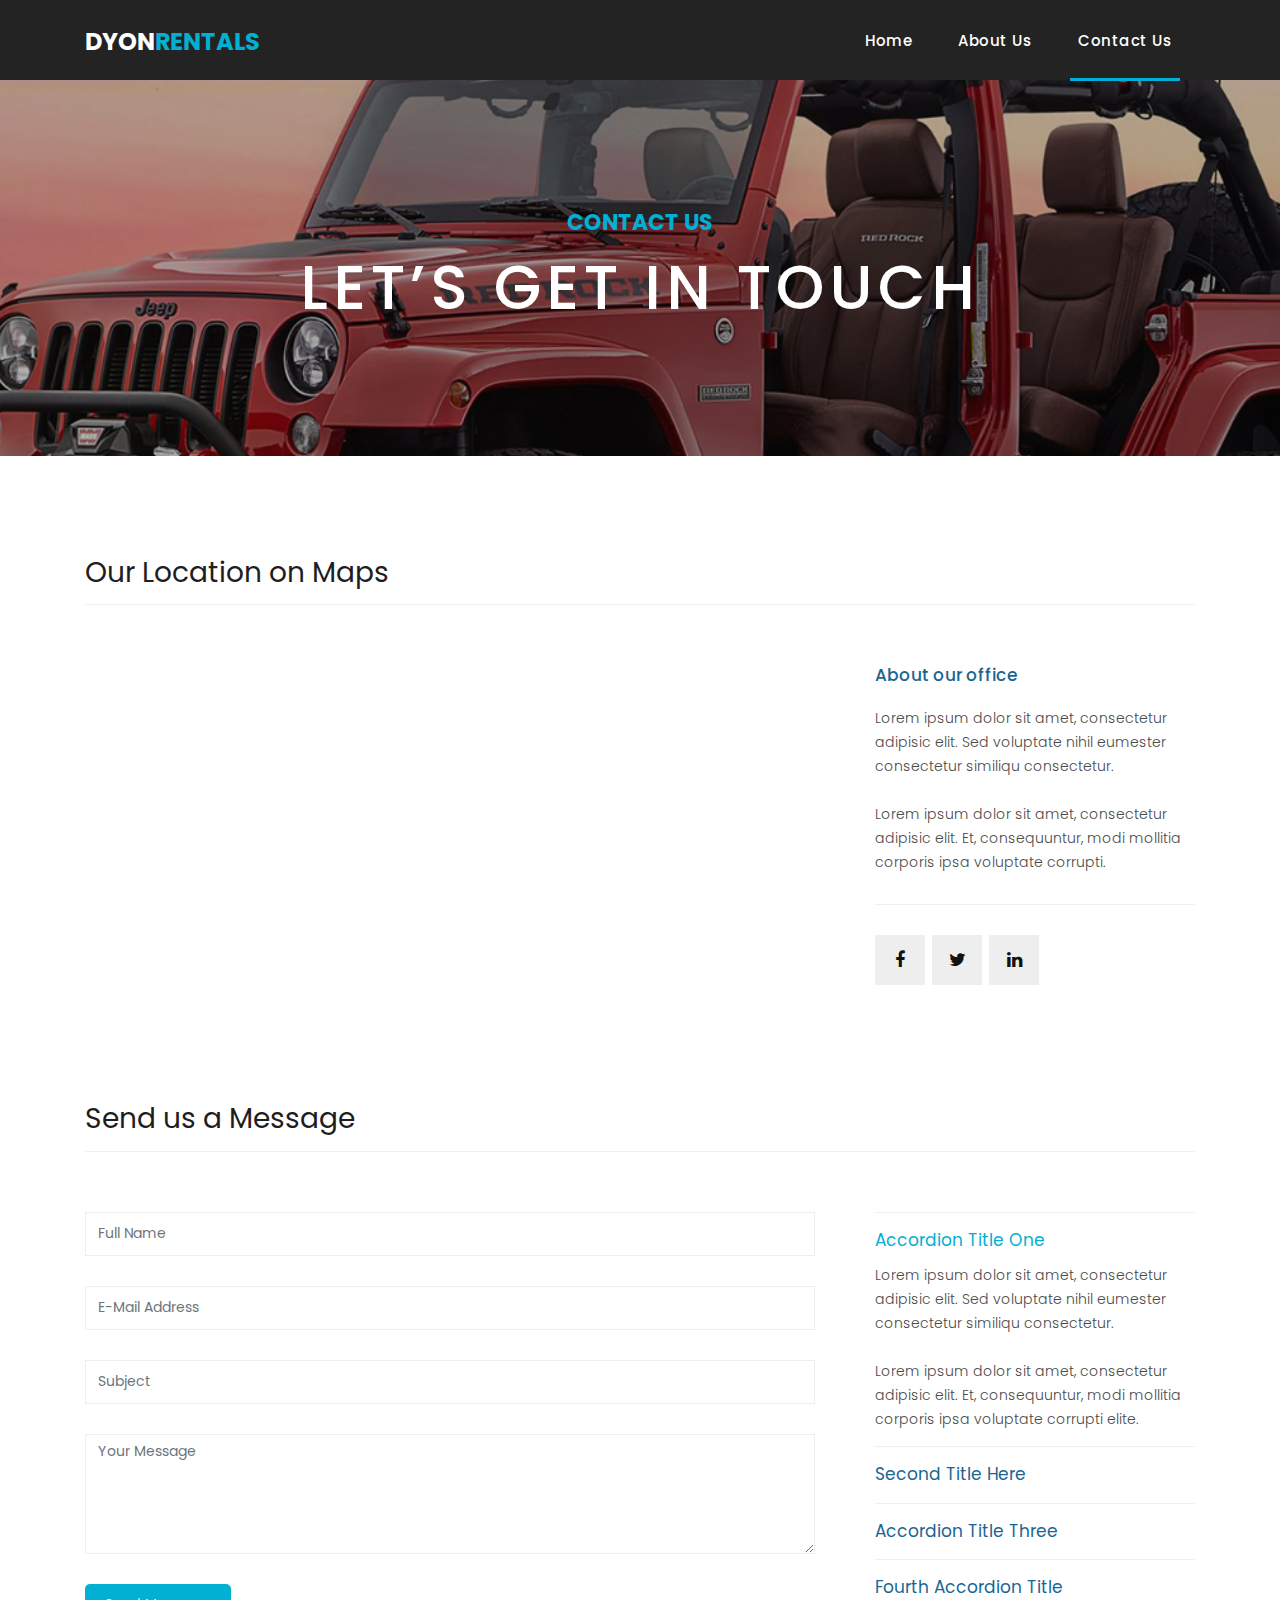
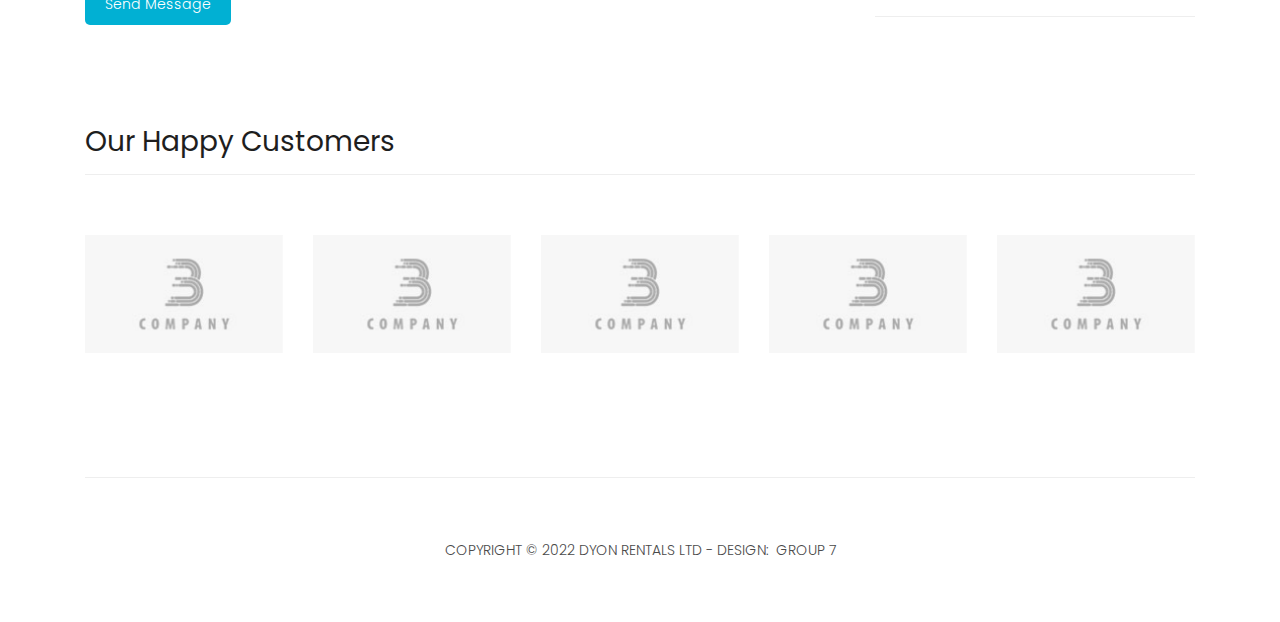
<file: contact.html>
<!DOCTYPE html>
<html lang="en">

  <head>

    <meta charset="utf-8">
    <meta name="viewport" content="width=device-width, initial-scale=1, shrink-to-fit=no">
    <meta name="description" content="">
    <meta name="author" content="">
    <link href="https://fonts.googleapis.com/css?family=Poppins:100,200,300,400,500,600,700,800,900&display=swap" rel="stylesheet">
    <title>Contact Us</title>
    <link href="vendor/bootstrap/css/bootstrap.min.css" rel="stylesheet">
    <link rel="stylesheet" href="assets/css/fontawesome.css">
    <link rel="stylesheet" href="assets/css/templatemo-sixteen.css">
    <link rel="stylesheet" href="assets/css/owl.css">
</head>

  <body>
<div id="preloader">
        <div class="jumper">
            <div></div>
            <div></div>
            <div></div>
        </div>
    </div>  


    <!-- Header -->
    <header class="">
      <nav class="navbar navbar-expand-lg">
        <div class="container">
          <a class="navbar-brand" href="index.html">
          
            <h2>Dyon<em>Rentals</em></h2></a>
          <button class="navbar-toggler" type="button" data-toggle="collapse" data-target="#navbarResponsive" aria-controls="navbarResponsive" aria-expanded="false" aria-label="Toggle navigation">
            <span class="navbar-toggler-icon"></span>
          </button>
          <div class="collapse navbar-collapse" id="navbarResponsive">
            <ul class="navbar-nav ml-auto">
              <li class="nav-item">
                <a class="nav-link" href="index.html">Home
                  <span class="sr-only">(current)</span>
                </a>
              </li> 
              <li class="nav-item">
                <a class="nav-link" href="about.html">About Us</a>
              </li>
              <li class="nav-item active">
                <a class="nav-link" href="contact.html">Contact Us</a>
              </li>
            </ul>
          </div>
        </div>
      </nav>
    </header>

    <!-- Page Content -->
    <div class="page-heading contact-heading header-text">
      <div class="container">
        <div class="row">
          <div class="col-md-12">
            <div class="text-content">
              <h4>contact us</h4>
              <h2>let’s get in touch</h2>
            </div>
          </div>
        </div>
      </div>
    </div>


    <div class="find-us">
      <div class="container">
        <div class="row">
          <div class="col-md-12">
            <div class="section-heading">
              <h2>Our Location on Maps</h2>
            </div>
          </div>
          <div class="col-md-8">
<!-- How to change your own map point
	1. Go to Google Maps
	2. Click on your location point
	3. Click "Share" and choose "Embed map" tab
	4. Copy only URL and paste it within the src="" field below
-->
            <div id="map">
              <iframe src="https://maps.google.com/maps?q=Av.+L%C3%BAcio+Costa,+Rio+de+Janeiro+-+RJ,+Brazil&t=&z=13&ie=UTF8&iwloc=&output=embed" width="100%" height="330px" frameborder="0" style="border:0" allowfullscreen></iframe>
            </div>
          </div>
          <div class="col-md-4">
            <div class="left-content">
              <h4>About our office</h4>
              <p>Lorem ipsum dolor sit amet, consectetur adipisic elit. Sed voluptate nihil eumester consectetur similiqu consectetur.<br><br>Lorem ipsum dolor sit amet, consectetur adipisic elit. Et, consequuntur, modi mollitia corporis ipsa voluptate corrupti.</p>
              <ul class="social-icons">
                <li><a href="#"><i class="fa fa-facebook"></i></a></li>
                <li><a href="#"><i class="fa fa-twitter"></i></a></li>
                <li><a href="#"><i class="fa fa-linkedin"></i></a></li>
        
              </ul>
            </div>
          </div>
        </div>
      </div>
    </div>

    
    <div class="send-message">
      <div class="container">
        <div class="row">
          <div class="col-md-12">
            <div class="section-heading">
              <h2>Send us a Message</h2>
            </div>
          </div>
          <div class="col-md-8">
            <div class="contact-form">
              <form id="contact" action="" method="post">
                <div class="row">
                  <div class="col-lg-12 col-md-12 col-sm-12">
                    <fieldset>
                      <input name="name" type="text" class="form-control" id="name" placeholder="Full Name" required="">
                    </fieldset>
                  </div>
                  <div class="col-lg-12 col-md-12 col-sm-12">
                    <fieldset>
                      <input name="email" type="text" class="form-control" id="email" placeholder="E-Mail Address" required="">
                    </fieldset>
                  </div>
                  <div class="col-lg-12 col-md-12 col-sm-12">
                    <fieldset>
                      <input name="subject" type="text" class="form-control" id="subject" placeholder="Subject" required="">
                    </fieldset>
                  </div>
                  <div class="col-lg-12">
                    <fieldset>
                      <textarea name="message" rows="6" class="form-control" id="message" placeholder="Your Message" required=""></textarea>
                    </fieldset>
                  </div>
                  <div class="col-lg-12">
                    <fieldset>
                      <button type="submit" id="form-submit" class="filled-button">Send Message</button>
                    </fieldset>
                  </div>
                </div>
              </form>
            </div>
          </div>
          <div class="col-md-4">
            <ul class="accordion">
              <li>
                  <a>Accordion Title One</a>
                  <div class="content">
                      <p>Lorem ipsum dolor sit amet, consectetur adipisic elit. Sed voluptate nihil eumester consectetur similiqu consectetur.<br><br>Lorem ipsum dolor sit amet, consectetur adipisic elit. Et, consequuntur, modi mollitia corporis ipsa voluptate corrupti elite.</p>
                  </div>
              </li>
              <li>
                  <a>Second Title Here</a>
                  <div class="content">
                      <p>Lorem ipsum dolor sit amet, consectetur adipisic elit. Sed voluptate nihil eumester consectetur similiqu consectetur.<br><br>Lorem ipsum dolor sit amet, consectetur adipisic elit. Et, consequuntur, modi mollitia corporis ipsa voluptate corrupti elite.</p>
                  </div>
              </li>
              <li>
                  <a>Accordion Title Three</a>
                  <div class="content">
                      <p>Lorem ipsum dolor sit amet, consectetur adipisic elit. Sed voluptate nihil eumester consectetur similiqu consectetur.<br><br>Lorem ipsum dolor sit amet, consectetur adipisic elit. Et, consequuntur, modi mollitia corporis ipsa voluptate corrupti elite.</p>
                  </div>
              </li>
              <li>
                  <a>Fourth Accordion Title</a>
                  <div class="content">
                      <p>Lorem ipsum dolor sit amet, consectetur adipisic elit. Sed voluptate nihil eumester consectetur similiqu consectetur.<br><br>Lorem ipsum dolor sit amet, consectetur adipisic elit. Et, consequuntur, modi mollitia corporis ipsa voluptate corrupti elite.</p>
                  </div>
              </li>
            </ul>
          </div>
        </div>
      </div>
    </div>

    <div class="happy-clients">
      <div class="container">
        <div class="row">
          <div class="col-md-12">
            <div class="section-heading">
              <h2>Our Happy Customers</h2>
            </div>
          </div>
          <div class="col-md-12">
            <div class="owl-clients owl-carousel">
              <div class="client-item">
                <img src="assets/images/client-01.png" alt="1">
              </div>
              
              <div class="client-item">
                <img src="assets/images/client-01.png" alt="2">
              </div>
              
              <div class="client-item">
                <img src="assets/images/client-01.png" alt="3">
              </div>
              
              <div class="client-item">
                <img src="assets/images/client-01.png" alt="4">
              </div>
              
              <div class="client-item">
                <img src="assets/images/client-01.png" alt="5">
              </div>
              
              <div class="client-item">
                <img src="assets/images/client-01.png" alt="6">
              </div>
            </div>
          </div>
        </div>
      </div>
    </div>

    
    <footer>
      <div class="container">
        <div class="row">
          <div class="col-md-12">
            <div class="inner-content">
              <p>Copyright &copy; 2022 Dyon Rentals Ltd
            
            - Design: <a rel="nofollow noopener" href="index.html" target="_blank"></a>Group 7</p>
            </div>
          </div>
        </div>
      </div>
    </footer>


    <!-- Bootstrap core JavaScript -->
    <script src="vendor/jquery/jquery.min.js"></script>
    <script src="vendor/bootstrap/js/bootstrap.bundle.min.js"></script>


    <!-- Additional Scripts -->
    <script src="assets/js/custom.js"></script>
    <script src="assets/js/owl.js"></script>
    <script src="assets/js/slick.js"></script>
    <script src="assets/js/isotope.js"></script>
    <script src="assets/js/accordions.js"></script>


    <script language = "text/Javascript"> 
      cleared[0] = cleared[1] = cleared[2] = 0; //set a cleared flag for each field
      function clearField(t){                   //declaring the array outside of the
      if(! cleared[t.id]){                      // function makes it static and global
          cleared[t.id] = 1;  // you could use true and false, but that's more typing
          t.value='';         // with more chance of typos
          t.style.color='#fff';
          }
      }
    </script>


  </body>

</html>
</file>
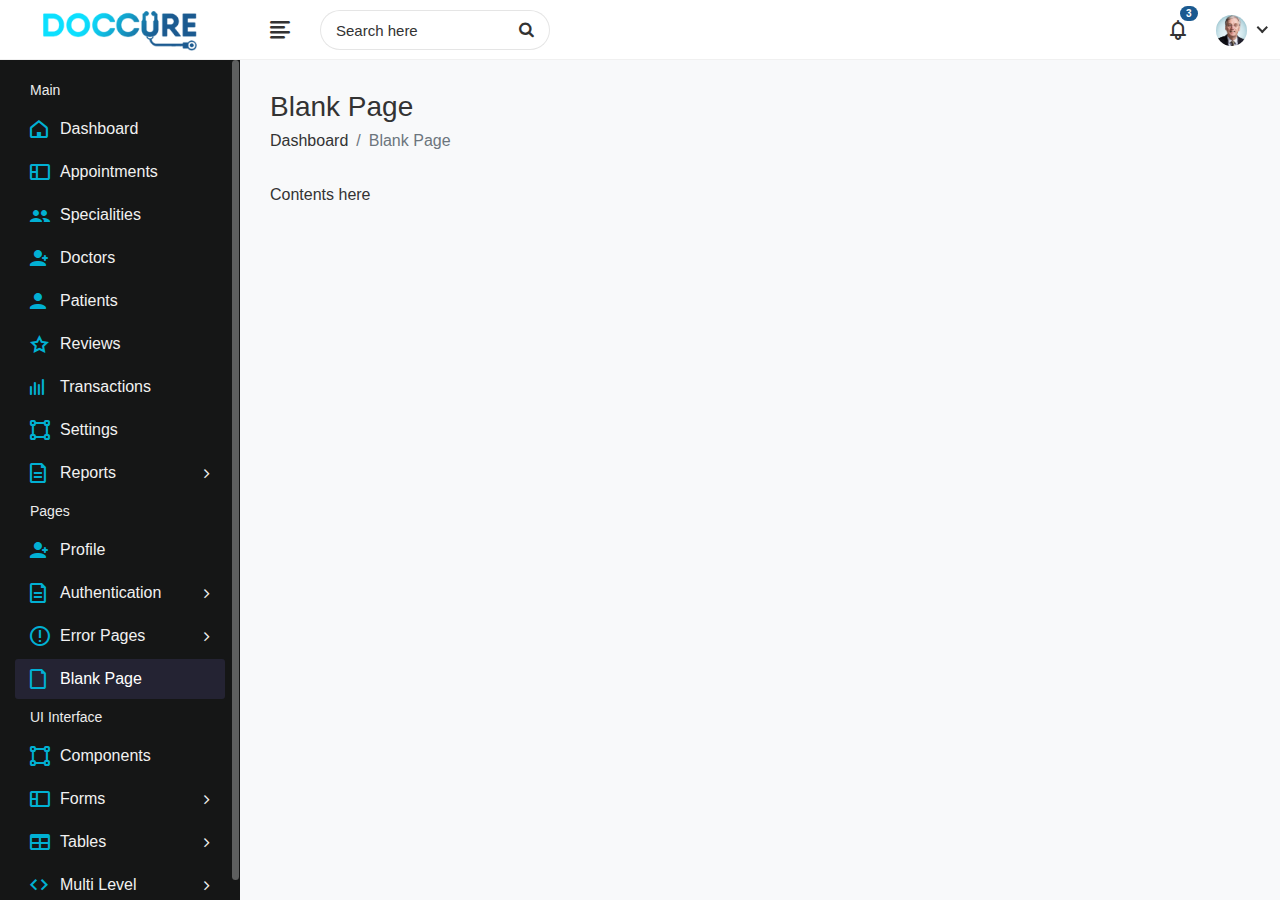
<file: Admin/blank-page.html>
<!DOCTYPE html>
<html lang="en">
    
<!-- Mirrored from dreamguys.co.in/demo/doccure/admin/blank-page.html by HTTrack Website Copier/3.x [XR&CO'2014], Sat, 30 Nov 2019 04:12:53 GMT -->
<head>
        <meta charset="utf-8">
        <meta name="viewport" content="width=device-width, initial-scale=1.0, user-scalable=0">
        <title>Doccure - Blank Page</title>
		
		<!-- Favicon -->
        <link rel="shortcut icon" type="image/x-icon" href="assets/img/favicon.png">
		
		<!-- Bootstrap CSS -->
        <link rel="stylesheet" href="assets/css/bootstrap.min.css">
		
		<!-- Fontawesome CSS -->
        <link rel="stylesheet" href="assets/css/font-awesome.min.css">
		
		<!-- Feathericon CSS -->
        <link rel="stylesheet" href="assets/css/feathericon.min.css">
		
		<!-- Main CSS -->
        <link rel="stylesheet" href="assets/css/style.css">
		
		<!--[if lt IE 9]>
			<script src="assets/js/html5shiv.min.js"></script>
			<script src="assets/js/respond.min.js"></script>
		<![endif]-->
    </head>
    <body>
	
		<!-- Main Wrapper -->
        <div class="main-wrapper">
		
			<!-- Header -->
            <div class="header">
			
				<!-- Logo -->
                <div class="header-left">
                    <a href="index.html" class="logo">
						<img src="assets/img/logo.png" alt="Logo">
					</a>
					<a href="index.html" class="logo logo-small">
						<img src="assets/img/logo-small.png" alt="Logo" width="30" height="30">
					</a>
                </div>
				<!-- /Logo -->
				
				<a href="javascript:void(0);" id="toggle_btn">
					<i class="fe fe-text-align-left"></i>
				</a>
				
				<div class="top-nav-search">
					<form>
						<input type="text" class="form-control" placeholder="Search here">
						<button class="btn" type="submit"><i class="fa fa-search"></i></button>
					</form>
				</div>
				
				<!-- Mobile Menu Toggle -->
				<a class="mobile_btn" id="mobile_btn">
					<i class="fa fa-bars"></i>
				</a>
				<!-- /Mobile Menu Toggle -->
				
				<!-- Header Right Menu -->
				<ul class="nav user-menu">
					
					<!-- Notifications -->
					<li class="nav-item dropdown noti-dropdown">
						<a href="#" class="dropdown-toggle nav-link" data-toggle="dropdown">
							<i class="fe fe-bell"></i> <span class="badge badge-pill">3</span>
						</a>
						<div class="dropdown-menu notifications">
							<div class="topnav-dropdown-header">
								<span class="notification-title">Notifications</span>
								<a href="javascript:void(0)" class="clear-noti"> Clear All </a>
							</div>
							<div class="noti-content">
								<ul class="notification-list">
									<li class="notification-message">
										<a href="#">
											<div class="media">
												<span class="avatar avatar-sm">
													<img class="avatar-img rounded-circle" alt="User Image" src="assets/img/doctors/doctor-thumb-01.jpg">
												</span>
												<div class="media-body">
													<p class="noti-details"><span class="noti-title">Dr. Ruby Perrin</span> Schedule <span class="noti-title">her appointment</span></p>
													<p class="noti-time"><span class="notification-time">4 mins ago</span></p>
												</div>
											</div>
										</a>
									</li>
									<li class="notification-message">
										<a href="#">
											<div class="media">
												<span class="avatar avatar-sm">
													<img class="avatar-img rounded-circle" alt="User Image" src="assets/img/patients/patient1.jpg">
												</span>
												<div class="media-body">
													<p class="noti-details"><span class="noti-title">Charlene Reed</span> has booked her appointment to <span class="noti-title">Dr. Ruby Perrin</span></p>
													<p class="noti-time"><span class="notification-time">6 mins ago</span></p>
												</div>
											</div>
										</a>
									</li>
									<li class="notification-message">
										<a href="#">
											<div class="media">
												<span class="avatar avatar-sm">
													<img class="avatar-img rounded-circle" alt="User Image" src="assets/img/patients/patient2.jpg">
												</span>
												<div class="media-body">
												<p class="noti-details"><span class="noti-title">Travis Trimble</span> sent a amount of $210 for his <span class="noti-title">appointment</span></p>
												<p class="noti-time"><span class="notification-time">8 mins ago</span></p>
												</div>
											</div>
										</a>
									</li>
									<li class="notification-message">
										<a href="#">
											<div class="media">
												<span class="avatar avatar-sm">
													<img class="avatar-img rounded-circle" alt="User Image" src="assets/img/patients/patient3.jpg">
												</span>
												<div class="media-body">
													<p class="noti-details"><span class="noti-title">Carl Kelly</span> send a message <span class="noti-title"> to his doctor</span></p>
													<p class="noti-time"><span class="notification-time">12 mins ago</span></p>
												</div>
											</div>
										</a>
									</li>
								</ul>
							</div>
							<div class="topnav-dropdown-footer">
								<a href="#">View all Notifications</a>
							</div>
						</div>
					</li>
					<!-- /Notifications -->
					
					<!-- User Menu -->
					<li class="nav-item dropdown has-arrow">
						<a href="#" class="dropdown-toggle nav-link" data-toggle="dropdown">
							<span class="user-img"><img class="rounded-circle" src="assets/img/profiles/avatar-01.jpg" width="31" alt="Ryan Taylor"></span>
						</a>
						<div class="dropdown-menu">
							<div class="user-header">
								<div class="avatar avatar-sm">
									<img src="assets/img/profiles/avatar-01.jpg" alt="User Image" class="avatar-img rounded-circle">
								</div>
								<div class="user-text">
									<h6>Ryan Taylor</h6>
									<p class="text-muted mb-0">Administrator</p>
								</div>
							</div>
							<a class="dropdown-item" href="profile.html">My Profile</a>
							<a class="dropdown-item" href="settings.html">Settings</a>
							<a class="dropdown-item" href="login.html">Logout</a>
						</div>
					</li>
					<!-- /User Menu -->
					
				</ul>
				<!-- /Header Right Menu -->
				
            </div>
			<!-- /Header -->
			
			<!-- Sidebar -->
            <div class="sidebar" id="sidebar">
                <div class="sidebar-inner slimscroll">
					<div id="sidebar-menu" class="sidebar-menu">
						<ul>
							<li class="menu-title"> 
								<span>Main</span>
							</li>
							<li> 
								<a href="index.html"><i class="fe fe-home"></i> <span>Dashboard</span></a>
							</li>
							<li> 
								<a href="appointment-list.html"><i class="fe fe-layout"></i> <span>Appointments</span></a>
							</li>
							<li> 
								<a href="specialities.html"><i class="fe fe-users"></i> <span>Specialities</span></a>
							</li>
							<li> 
								<a href="doctor-list.html"><i class="fe fe-user-plus"></i> <span>Doctors</span></a>
							</li>
							<li> 
								<a href="patient-list.html"><i class="fe fe-user"></i> <span>Patients</span></a>
							</li>
							<li> 
								<a href="reviews.html"><i class="fe fe-star-o"></i> <span>Reviews</span></a>
							</li>
							<li> 
								<a href="transactions-list.html"><i class="fe fe-activity"></i> <span>Transactions</span></a>
							</li>
							<li> 
								<a href="settings.html"><i class="fe fe-vector"></i> <span>Settings</span></a>
							</li>
							<li class="submenu">
								<a href="#"><i class="fe fe-document"></i> <span> Reports</span> <span class="menu-arrow"></span></a>
								<ul style="display: none;">
									<li><a href="invoice-report.html">Invoice Reports</a></li>
								</ul>
							</li>
							<li class="menu-title"> 
								<span>Pages</span>
							</li>
							<li> 
								<a href="profile.html"><i class="fe fe-user-plus"></i> <span>Profile</span></a>
							</li>
							<li class="submenu">
								<a href="#"><i class="fe fe-document"></i> <span> Authentication </span> <span class="menu-arrow"></span></a>
								<ul style="display: none;">
									<li><a href="login.html"> Login </a></li>
									<li><a href="register.html"> Register </a></li>
									<li><a href="forgot-password.html"> Forgot Password </a></li>
									<li><a href="lock-screen.html"> Lock Screen </a></li>
								</ul>
							</li>
							<li class="submenu">
								<a href="#"><i class="fe fe-warning"></i> <span> Error Pages </span> <span class="menu-arrow"></span></a>
								<ul style="display: none;">
									<li><a href="error-404.html">404 Error </a></li>
									<li><a href="error-500.html">500 Error </a></li>
								</ul>
							</li>
							<li class="active"> 
								<a href="blank-page.html"><i class="fe fe-file"></i> <span>Blank Page</span></a>
							</li>
							<li class="menu-title"> 
								<span>UI Interface</span>
							</li>
							<li> 
								<a href="components.html"><i class="fe fe-vector"></i> <span>Components</span></a>
							</li>
							<li class="submenu">
								<a href="#"><i class="fe fe-layout"></i> <span> Forms </span> <span class="menu-arrow"></span></a>
								<ul style="display: none;">
									<li><a href="form-basic-inputs.html">Basic Inputs </a></li>
									<li><a href="form-input-groups.html">Input Groups </a></li>
									<li><a href="form-horizontal.html">Horizontal Form </a></li>
									<li><a href="form-vertical.html"> Vertical Form </a></li>
									<li><a href="form-mask.html"> Form Mask </a></li>
									<li><a href="form-validation.html"> Form Validation </a></li>
								</ul>
							</li>
							<li class="submenu">
								<a href="#"><i class="fe fe-table"></i> <span> Tables </span> <span class="menu-arrow"></span></a>
								<ul style="display: none;">
									<li><a href="tables-basic.html">Basic Tables </a></li>
									<li><a href="data-tables.html">Data Table </a></li>
								</ul>
							</li>
							<li class="submenu">
								<a href="javascript:void(0);"><i class="fe fe-code"></i> <span>Multi Level</span> <span class="menu-arrow"></span></a>
								<ul style="display: none;">
									<li class="submenu">
										<a href="javascript:void(0);"> <span>Level 1</span> <span class="menu-arrow"></span></a>
										<ul style="display: none;">
											<li><a href="javascript:void(0);"><span>Level 2</span></a></li>
											<li class="submenu">
												<a href="javascript:void(0);"> <span> Level 2</span> <span class="menu-arrow"></span></a>
												<ul style="display: none;">
													<li><a href="javascript:void(0);">Level 3</a></li>
													<li><a href="javascript:void(0);">Level 3</a></li>
												</ul>
											</li>
											<li><a href="javascript:void(0);"> <span>Level 2</span></a></li>
										</ul>
									</li>
									<li>
										<a href="javascript:void(0);"> <span>Level 1</span></a>
									</li>
								</ul>
							</li>
						</ul>
					</div>
                </div>
            </div>
			<!-- /Sidebar -->
			
			<!-- Page Wrapper -->
            <div class="page-wrapper">
                <div class="content container-fluid">
				
					<!-- Page Header -->
					<div class="page-header">
						<div class="row">
							<div class="col-sm-12">
								<h3 class="page-title">Blank Page</h3>
								<ul class="breadcrumb">
									<li class="breadcrumb-item"><a href="index.html">Dashboard</a></li>
									<li class="breadcrumb-item active">Blank Page</li>
								</ul>
							</div>
						</div>
					</div>
					<!-- /Page Header -->
					
					<div class="row">
						<div class="col-sm-12">
							Contents here
						</div>			
					</div>
					
				</div>			
			</div>
			<!-- /Page Wrapper -->
		
        </div>
		<!-- /Main Wrapper -->
		
		<!-- jQuery -->
        <script src="assets/js/jquery-3.2.1.min.js"></script>
		
		<!-- Bootstrap Core JS -->
        <script src="assets/js/popper.min.js"></script>
        <script src="assets/js/bootstrap.min.js"></script>
		
		<!-- Slimscroll JS -->
        <script src="assets/plugins/slimscroll/jquery.slimscroll.min.js"></script>
		
		<!-- Custom JS -->
		<script  src="assets/js/script.js"></script>
		
    </body>

<!-- Mirrored from dreamguys.co.in/demo/doccure/admin/blank-page.html by HTTrack Website Copier/3.x [XR&CO'2014], Sat, 30 Nov 2019 04:12:53 GMT -->
</html>
</file>
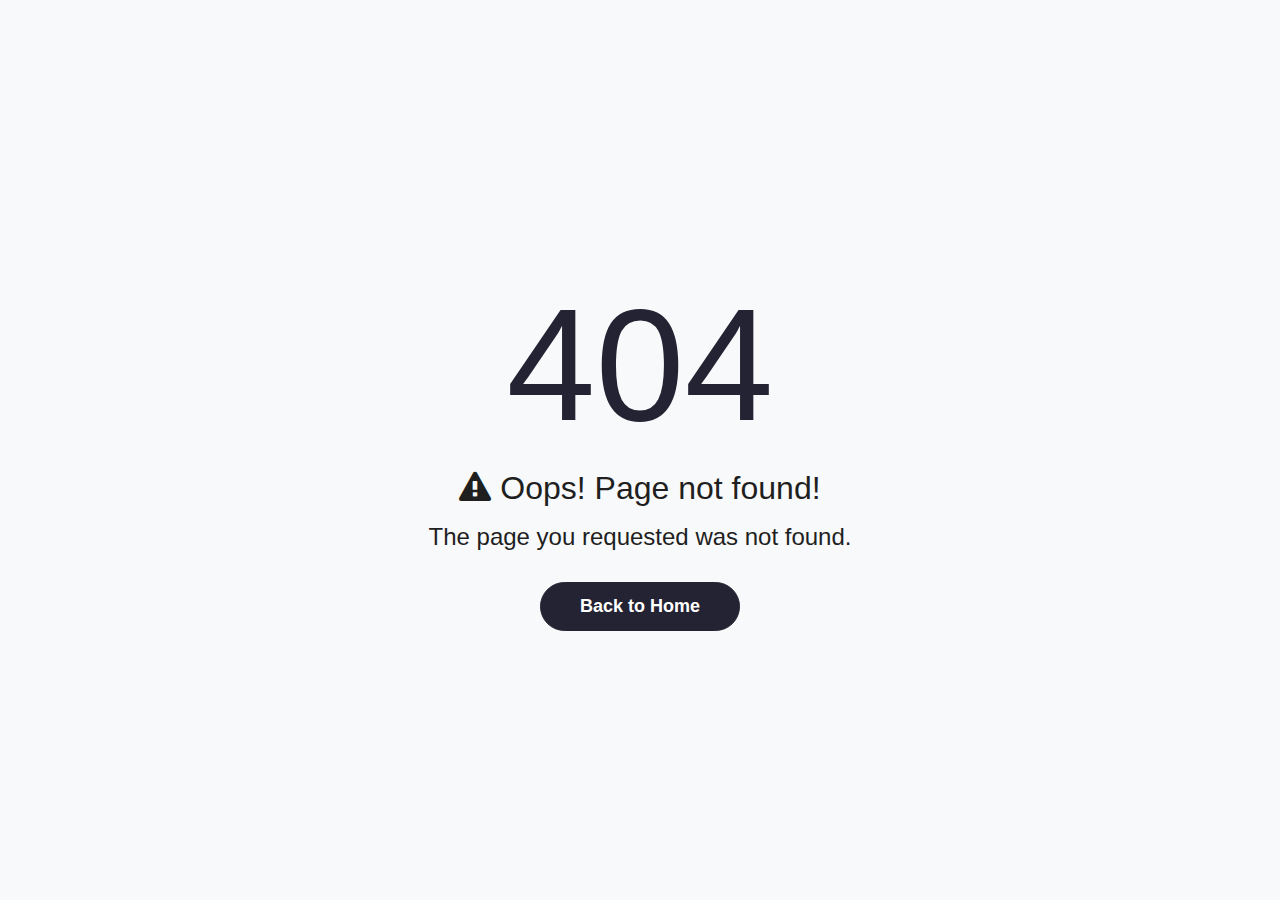
<file: Admin/error-404.html>
<!DOCTYPE html>
<html lang="en">
    
<!-- Mirrored from dreamguys.co.in/demo/doccure/admin/error-404.html by HTTrack Website Copier/3.x [XR&CO'2014], Sat, 30 Nov 2019 04:12:53 GMT -->
<head>
        <meta charset="utf-8">
        <meta name="viewport" content="width=device-width, initial-scale=1.0, user-scalable=0">
        <title>Doccure - Error 404</title>
		
		<!-- Favicon -->
        <link rel="shortcut icon" type="image/x-icon" href="assets/img/favicon.png">
		
		<!-- Bootstrap CSS -->
        <link rel="stylesheet" href="assets/css/bootstrap.min.css">
		
		<!-- Fontawesome CSS -->
        <link rel="stylesheet" href="assets/css/font-awesome.min.css">
		
		<!-- Feathericon CSS -->
        <link rel="stylesheet" href="assets/css/feathericon.min.css">
		
		<!-- Main CSS -->
        <link rel="stylesheet" href="assets/css/style.css">
		
		<!--[if lt IE 9]>
			<script src="assets/js/html5shiv.min.js"></script>
			<script src="assets/js/respond.min.js"></script>
		<![endif]-->
    </head>
    <body class="error-page">
	
		<!-- Main Wrapper -->
        <div class="main-wrapper">
			
			<div class="error-box">
				<h1>404</h1>
				<h3 class="h2 mb-3"><i class="fa fa-warning"></i> Oops! Page not found!</h3>
				<p class="h4 font-weight-normal">The page you requested was not found.</p>
				<a href="index.html" class="btn btn-primary">Back to Home</a>
			</div>
		
        </div>
		<!-- /Main Wrapper -->
		
		<!-- jQuery -->
        <script src="assets/js/jquery-3.2.1.min.js"></script>
		
		<!-- Bootstrap Core JS -->
        <script src="assets/js/popper.min.js"></script>
        <script src="assets/js/bootstrap.min.js"></script>
		
		<!-- Custom JS -->
		<script  src="assets/js/script.js"></script>
		
    </body>

<!-- Mirrored from dreamguys.co.in/demo/doccure/admin/error-404.html by HTTrack Website Copier/3.x [XR&CO'2014], Sat, 30 Nov 2019 04:12:53 GMT -->
</html>
</file>
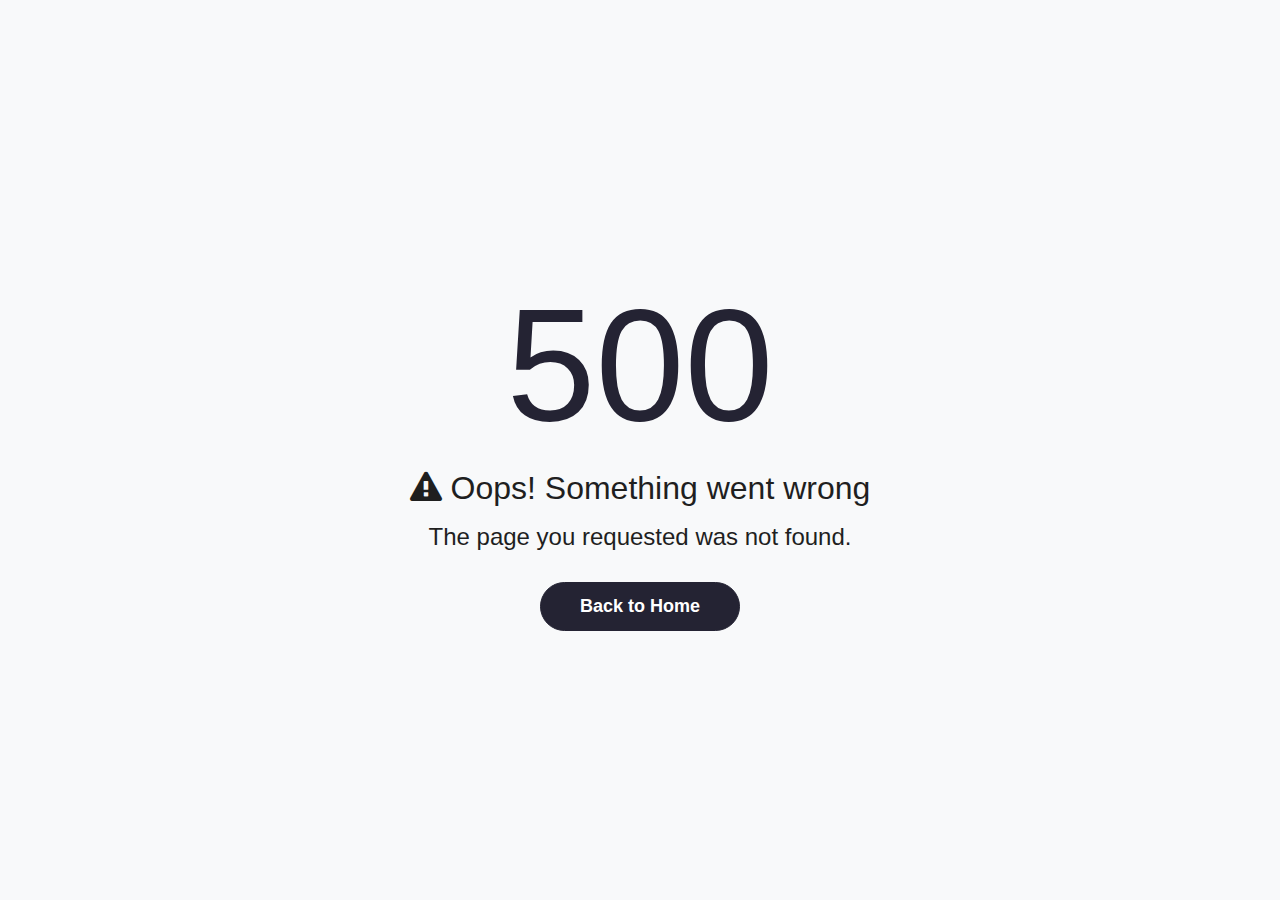
<file: Admin/error-500.html>
<!DOCTYPE html>
<html lang="en">
    
<!-- Mirrored from dreamguys.co.in/demo/doccure/admin/error-500.html by HTTrack Website Copier/3.x [XR&CO'2014], Sat, 30 Nov 2019 04:12:53 GMT -->
<head>
        <meta charset="utf-8">
        <meta name="viewport" content="width=device-width, initial-scale=1.0, user-scalable=0">
        <title>Doccure - Error 500</title>
		
		<!-- Favicon -->
        <link rel="shortcut icon" type="image/x-icon" href="assets/img/favicon.png">
		
		<!-- Bootstrap CSS -->
        <link rel="stylesheet" href="assets/css/bootstrap.min.css">
		
		<!-- Fontawesome CSS -->
        <link rel="stylesheet" href="assets/css/font-awesome.min.css">
		
		<!-- Feathericon CSS -->
        <link rel="stylesheet" href="assets/css/feathericon.min.css">
		
		<!-- Main CSS -->
        <link rel="stylesheet" href="assets/css/style.css">
		
		<!--[if lt IE 9]>
			<script src="assets/js/html5shiv.min.js"></script>
			<script src="assets/js/respond.min.js"></script>
		<![endif]-->
    </head>
    <body class="error-page">
	
		<!-- Main Wrapper -->
        <div class="main-wrapper">
			
			<div class="error-box">
				<h1>500</h1>
				<h3 class="h2 mb-3"><i class="fa fa-warning"></i> Oops! Something went wrong</h3>
				<p class="h4 font-weight-normal">The page you requested was not found.</p>
				<a href="index.html" class="btn btn-primary">Back to Home</a>
			</div>
		
        </div>
		<!-- /Main Wrapper -->
		
		<!-- jQuery -->
        <script src="assets/js/jquery-3.2.1.min.js"></script>
		
		<!-- Bootstrap Core JS -->
        <script src="assets/js/popper.min.js"></script>
        <script src="assets/js/bootstrap.min.js"></script>
		
		<!-- Custom JS -->
		<script  src="assets/js/script.js"></script>
		
    </body>

<!-- Mirrored from dreamguys.co.in/demo/doccure/admin/error-500.html by HTTrack Website Copier/3.x [XR&CO'2014], Sat, 30 Nov 2019 04:12:53 GMT -->
</html>
</file>
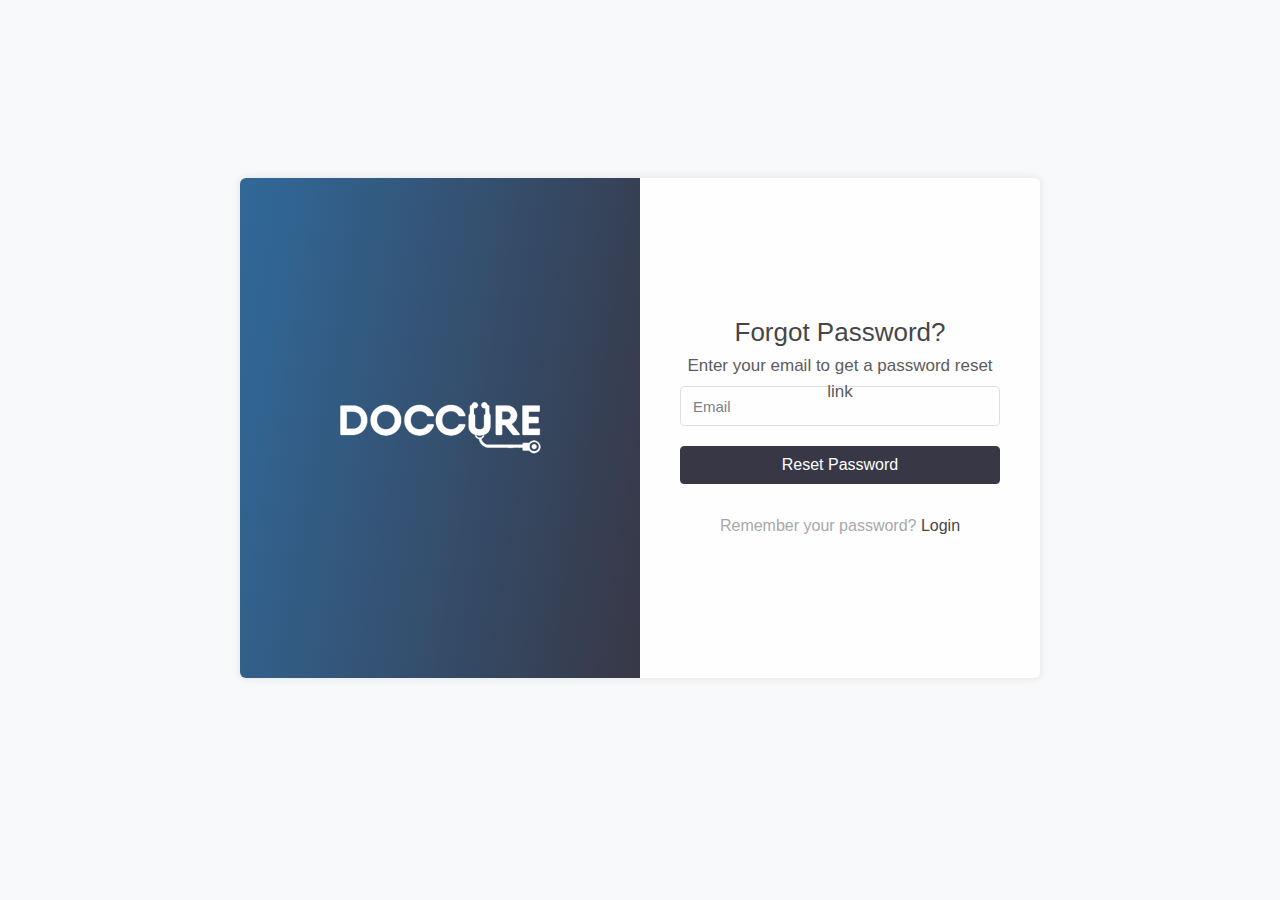
<file: Admin/forgot-password.html>
<!DOCTYPE html>
<html lang="en">
    
<!-- Mirrored from dreamguys.co.in/demo/doccure/admin/forgot-password.html by HTTrack Website Copier/3.x [XR&CO'2014], Sat, 30 Nov 2019 04:12:53 GMT -->
<head>
        <meta charset="utf-8">
        <meta name="viewport" content="width=device-width, initial-scale=1.0, user-scalable=0">
        <title>Doccure - Forgot Password</title>
		
		<!-- Favicon -->
        <link rel="shortcut icon" type="image/x-icon" href="assets/img/favicon.png">

		<!-- Bootstrap CSS -->
        <link rel="stylesheet" href="assets/css/bootstrap.min.css">
		
		<!-- Fontawesome CSS -->
        <link rel="stylesheet" href="assets/css/font-awesome.min.css">
		
		<!-- Main CSS -->
        <link rel="stylesheet" href="assets/css/style.css">
		
		<!--[if lt IE 9]>
			<script src="assets/js/html5shiv.min.js"></script>
			<script src="assets/js/respond.min.js"></script>
		<![endif]-->
    </head>
    <body>
	
		<!-- Main Wrapper -->
        <div class="main-wrapper login-body">
            <div class="login-wrapper">
            	<div class="container">
                	<div class="loginbox">
                    	<div class="login-left">
							<img class="img-fluid" src="assets/img/logo-white.png" alt="Logo">
                        </div>
                        <div class="login-right">
							<div class="login-right-wrap">
								<h1>Forgot Password?</h1>
								<p class="account-subtitle">Enter your email to get a password reset link</p>
								
								<!-- Form -->
								<form action="https://dreamguys.co.in/demo/doccure/admin/login.html">
									<div class="form-group">
										<input class="form-control" type="text" placeholder="Email">
									</div>
									<div class="form-group mb-0">
										<button class="btn btn-primary btn-block" type="submit">Reset Password</button>
									</div>
								</form>
								<!-- /Form -->
								
								<div class="text-center dont-have">Remember your password? <a href="login.html">Login</a></div>
							</div>
                        </div>
                    </div>
                </div>
            </div>
        </div>
		<!-- /Main Wrapper -->
		
		<!-- jQuery -->
        <script src="assets/js/jquery-3.2.1.min.js"></script>
		
		<!-- Bootstrap Core JS -->
        <script src="assets/js/popper.min.js"></script>
        <script src="assets/js/bootstrap.min.js"></script>
		
		<!-- Custom JS -->
		<script src="assets/js/script.js"></script>
		
    </body>

<!-- Mirrored from dreamguys.co.in/demo/doccure/admin/forgot-password.html by HTTrack Website Copier/3.x [XR&CO'2014], Sat, 30 Nov 2019 04:12:53 GMT -->
</html>
</file>
<file: assets/css/templatemo-sixteen.css>
:root {
    --yellow: #01B0D3;
    --light-yellow: #ffee80;
    --black: #242333;
    --light-color: #666;
    --box-shadow: 0 .5rem 1rem rgba(0, 0, 0, .1);
    --border: .1rem solid rgba(0, 0, 0, .1);
}

body {
  font-family: 'Poppins', sans-serif;
  overflow-x: hidden;
  text-rendering: optimizeLegibility;
  -webkit-font-smoothing: antialiased;
  -moz-osx-font-smoothing: grayscale;
}
p {
	margin-bottom: 0px;
	font-size: 14px;
	font-weight: 300;
	color: #4a4a4a;
	line-height: 24px;
}
a {
	text-decoration: none!important;
}
ul {
	padding: 0;
	margin: 0;
	list-style: none;
}

h1,h2,h3,h4,h5,h6 {
	margin: 0px;
}

ul.social-icons li {
	display: inline-block;
	margin-right: 3px;
}

ul.social-icons li:last-child {
	margin-right: 0px;
}

ul.social-icons li a {
	width: 50px;
	height: 50px;
	display: inline-block;
	line-height: 50px;
	background-color: #eee;
	color: #121212;
	font-size: 18px;
	text-align: center;
	transition: all .3s;
}

ul.social-icons li a:hover {
	background-color:  #01B0D3;
	color: #fff;
}

a.filled-button {
	background-color:  #01B0D3;
	color: #fff;
	font-size: 14px;
	text-transform: capitalize;
	font-weight: 300;
	padding: 10px 20px;
	border-radius: 5px;
	display: inline-block;
	transition: all 0.3s;
}

a.filled-button:hover {
	background-color: #121212;
	color: #fff;
}

.section-heading {
	text-align: left;
	margin-bottom: 60px;
	border-bottom: 1px solid #eee;
}

.section-heading h2 {
	font-size: 28px;
	font-weight: 400;
	color: #1e1e1e;
	margin-bottom: 15px;
}

.products-heading {
	background-image: url(../images/products-heading.jpg);
}

.about-heading {
	background-image: url(../images/about-heading.jpg);
}

.contact-heading {
	
	background-image: url(../images/jeep.jpg);
}

.page-heading {
	padding: 210px 0px 130px 0px;
	text-align: center;
	background-position: center center;
	background-repeat: no-repeat;
	background-size: cover;
}

.page-heading .text-content h4 {
	color:  #01B0D3;
	font-size: 22px;
	text-transform: uppercase;
	font-weight: 700;
	margin-bottom: 15px;
}

.page-heading .text-content h2 {
	color: #fff;
	font-size: 62px;
	text-transform: uppercase;
	letter-spacing: 5px;
}

#preloader {
  overflow: hidden;
  background:  #01B0D3;
  left: 0;
  right: 0;
  top: 0;
  bottom: 0;
  position: fixed;
  z-index: 9999999;
  color: #fff;
}

#preloader .jumper {
  left: 0;
  top: 0;
  right: 0;
  bottom: 0;
  display: block;
  position: absolute;
  margin: auto;
  width: 50px;
  height: 50px;
}

#preloader .jumper > div {
  background-color: #fff;
  width: 10px;
  height: 10px;
  border-radius: 100%;
  -webkit-animation-fill-mode: both;
  animation-fill-mode: both;
  position: absolute;
  opacity: 0;
  width: 50px;
  height: 50px;
  -webkit-animation: jumper 1s 0s linear infinite;
  animation: jumper 1s 0s linear infinite;
}

#preloader .jumper > div:nth-child(2) {
  -webkit-animation-delay: 0.33333s;
  animation-delay: 0.33333s;
}

#preloader .jumper > div:nth-child(3) {
  -webkit-animation-delay: 0.66666s;
  animation-delay: 0.66666s;
}

@-webkit-keyframes jumper {
  0% {
    opacity: 0;
    -webkit-transform: scale(0);
    transform: scale(0);
  }
  5% {
    opacity: 1;
  }
  100% {
    -webkit-transform: scale(1);
    transform: scale(1);
    opacity: 0;
  }
}

@keyframes jumper {
  0% {
    opacity: 0;
    -webkit-transform: scale(0);
    transform: scale(0);
  }
  5% {
    opacity: 1;
  }
  100% {
    opacity: 0;
  }
}


/* Header Style */
header {
	position: absolute;
	z-index: 99999;
	width: 100%;
	height: 80px;
	background-color: #232323;
	-webkit-transition: all 0.3s ease-in-out 0s;
    -moz-transition: all 0.3s ease-in-out 0s;
    -o-transition: all 0.3s ease-in-out 0s;
    transition: all 0.3s ease-in-out 0s;
}
header .navbar {
	padding: 17px 0px;
}
.background-header .navbar {
	padding: 17px 0px;
}
.background-header {
	top: 0;
	position: fixed;
	background-color: #fff!important;
	box-shadow: 0px 1px 10px rgba(0,0,0,0.1);
}
.background-header .navbar-brand h2 {
	color: #121212!important;
}
.background-header .navbar-nav a.nav-link {
	color: #1e1e1e!important;
}
.background-header .navbar-nav .nav-link:hover,
.background-header .navbar-nav .active>.nav-link,
.background-header .navbar-nav .nav-link.active,
.background-header .navbar-nav .nav-link.show,
.background-header .navbar-nav .show>.nav-link {
	color:  #01B0D3!important;
}
.navbar .navbar-brand {
	float: 	left;
	margin-top: -12px;
	outline: none;
}
.navbar .navbar-brand h2 {
	color: #fff;
	text-transform: uppercase;
	font-size: 24px;
	font-weight: 700;
	-webkit-transition: all .3s ease 0s;
    -moz-transition: all .3s ease 0s;
    -o-transition: all .3s ease 0s;
    transition: all .3s ease 0s;
}
.navbar .navbar-brand h2 em {
	font-style: normal;
	color:  #01B0D3;
}
#navbarResponsive {
	z-index: 999;
}
.navbar-collapse {
	text-align: center;
}
.navbar .navbar-nav .nav-item {
	margin: 0px 15px;
}
.navbar .navbar-nav a.nav-link {
	text-transform: capitalize;
	font-size: 15px;
	font-weight: 500;
	letter-spacing: 0.5px;
	color: #fff;
	transition: all 0.5s;
	margin-top: 5px;
}
.navbar .navbar-nav .nav-link:hover,
.navbar .navbar-nav .active>.nav-link,
.navbar .navbar-nav .nav-link.active,
.navbar .navbar-nav .nav-link.show,
.navbar .navbar-nav .show>.nav-link {
	color: #fff;
	padding-bottom: 25px;
	border-bottom: 3px solid  #01B0D3;
}
.navbar .navbar-toggler-icon {
	background-image: none;
}
.navbar .navbar-toggler {
	border-color: #fff;
	background-color: #fff;	
	height: 36px;
	outline: none;
	border-radius: 0px;
	position: absolute;
	right: 30px;
	top: 20px;
}
.navbar .navbar-toggler-icon:after {
	content: '\f0c9';
	color:  #01B0D3;
	font-size: 18px;
	line-height: 26px;
	font-family: 'FontAwesome';
}



/* Banner Style */
.banner {
	position: relative;
	text-align: center;
	padding-top: 80px;
}

.banner-item-01 {
	padding: 300px 0px;
	background-image: url(../images/slide_01.jpg);
	background-size: cover;
	background-repeat: no-repeat;
	background-position: center center;
}

.banner-item-02 {
	padding: 300px 0px;
	background-image: url(../images/slide_02.jpg);
	background-size: cover;
	background-repeat: no-repeat;
	background-position: center center;
}

.banner-item-03 {
	padding: 300px 0px;
	background-image: url(../images/slide_03.jpg);
	background-size: cover;
	background-repeat: no-repeat;
	background-position: center center;
}

.banner .banner-item {
	max-height: 600px;
}

.banner .text-content {
	position: absolute;
	top: 50%;
	transform: translateY(-50%);
	text-align: center;
	width: 100%;
}

.banner .text-content h4 {
	color:  #01B0D3;
	font-size: 22px;
	text-transform: uppercase;
	font-weight: 700;
	margin-bottom: 15px;
}

.banner .text-content h2 {
	color: #fff;
	font-size: 62px;
	text-transform: uppercase;
	letter-spacing: 5px;
}

.owl-banner .owl-dots .owl-dot {
  border-radius: 3px;
}
.owl-banner .owl-dots {
    display: -webkit-box;
    display: -webkit-flex;
    display: -ms-flexbox;
    display: flex;
    -ms-flex-pack: center;
    -webkit-justify-content: center;
    justify-content: center;
    position: absolute;
    left: 50%;
    transform: translateX(-50%);
    bottom: 30px;
}
.owl-banner .owl-dots .owl-dot {
    width: 10px;
    height: 10px;
    border-radius: 50%;
    margin: 0 10px;
    background-color: #fff;
    opacity: 0.5;
}
.owl-banner .owl-dots .owl-dot:focus {
    outline: none
}
.owl-banner .owl-dots .owl-dot.active {
    background-color: #fff;
    opacity: 1;
}



/* Latest Produtcs */

.latest-products {
	margin-top: 100px;
}

.latest-products .section-heading a {
	float: right;
	margin-top: -35px;
	text-transform: uppercase;
	font-size: 13px;
	font-weight: 700;
	color:  #01B0D3;
}

.product-item {
	border: 1px solid #eee;
	margin-bottom: 30px;
}

.product-item .down-content {
	padding: 30px;
	position: relative;
}

.product-item img {
	width: 100%;
	overflow: hidden;
}

.product-item .down-content h4 {
	font-size: 17px;
	color: #1a6692;
	margin-bottom: 20px;
}

.product-item .down-content h6 {
	position: absolute;
	top: 30px;
	right: 30px;
	font-size: 18px;
	color: #121212;
}

.product-item .down-content p {
	margin-bottom: 20px;
}

.product-item .down-content ul li {
	display: inline-block;
}

.product-item .down-content ul li i {
	color:  #01B0D3;
	font-size: 14px;
}

.product-item .down-content span {
	position: absolute;
	right: 30px;
	bottom: 30px;
	font-size: 13px;
	color:  #01B0D3;
	font-weight: 500;
}




/* Best Features */

.about-features {
	margin-top: 100px!important;
}

.about-features p {
	border-bottom: 1px solid #eee;
	padding-bottom: 20px;
}

.about-features .container .row {
	padding-bottom: 0px!important;
	border-bottom: none!important;
}

.best-features {
	margin-top: 50px;
}

.best-features .container .row {
	border-bottom: 1px solid #eee;
	padding-bottom: 60px;
}

.best-features img {
	width: 100%;
	overflow: hidden;
}

.best-features h4 {
	font-size: 17px;
	color: #1a6692;
	margin-bottom: 20px;
}

.best-features ul.featured-list li {
	display: block;
	margin-bottom: 10px;
}

.best-features p {
	margin-bottom: 25px;
}

.best-features ul.featured-list li a {
	font-size: 14px;
	color: #4a4a4a;
	font-weight: 300;
	transition: all .3s;
	position: relative;
	padding-left: 13px;
}

.best-features ul.featured-list li a:before {
	content: '';
	width: 5px;
	height: 5px;
	display: inline-block;
	background-color: #4a4a4a;
	position: absolute;
	left: 0;
	transition: all .3s;
	top: 8px;
}

.best-features ul.featured-list li a:hover {
	color:  #01B0D3;
}

.best-features ul.featured-list li a:hover::before {
	background-color:  #01B0D3;
}

.best-features .filled-button {
	margin-top: 20px;
}





/* Call To Action */

.call-to-action .inner-content {
	margin-top: 60px;
	padding: 30px;
	background-color: #f7f7f7;
	border-radius: 5px;
}

.call-to-action .inner-content h4 {
	font-size: 17px;
	color: #1a6692;
	margin-bottom: 15px;
}

.call-to-action .inner-content em {
	font-style: normal;
	font-weight: 700;
}

.call-to-action .inner-content .col-md-4 {
	text-align: right;
}

.call-to-action .inner-content .filled-button {
	margin-top: 12px;
}




/* Footer */

footer {
	text-align: center;
}

footer .inner-content {
	border-top: 1px solid #eee;
	margin-top: 60px;
	padding: 60px 0px;
}

footer .inner-content p {
	text-transform: uppercase;
}

footer .inner-content p a {
	color:  #01B0D3;
	margin-left: 3px;
}




/* Product Page */

.products {
	margin-top: 100px;
}

.products .filters {
	text-align: center;
	border-bottom: 1px solid #eee;
	padding-bottom: 10px;
	margin-bottom: 60px;
}

.products .filters li {
	text-transform: uppercase;
	font-size: 13px;
	font-weight: 700;
	color: #121212;
	display: inline-block;
	margin: 0px 10px;
	transition: all .3s;
	cursor: pointer;
}

.products .filters ul li.active,
.products .filters ul li:hover {
  color:  #01B0D3;
}

.products ul.pages {
	margin-top: 30px;
	text-align: center;
}

.products ul.pages li {
	display: inline-block;
	margin: 0px 2px;
}

.products ul.pages li a {
	width: 44px;
	height: 44px;
	display: inline-block;
	line-height: 42px;
	border: 1px solid #eee;
	font-size: 15px;
	font-weight: 700;
	color: #121212;
	transition: all .3s;
}

.products ul.pages li a:hover,
.products ul.pages li.active a {
	background-color:  #01B0D3;
	border-color:  #01B0D3;
	color: #fff;
}



/* Team Members */

.team-members {
	margin-top: 100px;
}

.team-member {
	border: 1px solid #eee;
	margin-bottom: 30px;
}

.team-member img {
	width: 100%;
	overflow: hidden;
}

.team-member .down-content {
	padding: 30px;
	text-align: center;
}

.team-member .thumb-container {
	position: relative;
}

.team-member .thumb-container .hover-effect {
	position: absolute;
	background-color: rgba(243,63,63,0.9);
	top: 0;
	left: 0;
	width: 100%;
	height: 100%;
	opacity: 0;
	visibility: hidden;
	transition: all .5s;
}

.team-member .thumb-container .hover-effect .hover-content {
	position: absolute;
	display: inline-block;
	width: 100%;
	text-align: center;
	top: 50%;
	transform: translateY(-50%);
}

.team-member .thumb-container .hover-effect .hover-content ul.social-icons li a:hover {
	background-color: #fff;
	color:  #01B0D3;
}

.team-member:hover .hover-effect {
	visibility: visible;
	opacity: 1;
}

.team-member .down-content h4 {
	font-size: 17px;
	color: #1a6692;
	margin-bottom: 8px;
}

.team-member .down-content span {
	display: block;
	font-size: 13px;
	color:  #01B0D3;
	font-weight: 500;
	margin-bottom: 20px;
}




/* Services */

.services {
	background-image: url(../images/services-bg.jpg);
	background-position: center center;
	background-repeat: no-repeat;
	background-size: cover;
	background-attachment: fixed;
	padding: 100px 0px;
}

.services .service-item {
	text-align: center;
}

.services .service-item .icon {
	background-color: #f7f7f7;
	padding: 40px;
}

.services .service-item .icon i {
	width: 100px;
	height: 100px;
	display: inline-block;
	text-align: center;
	line-height: 100px;
	background-color:  #01B0D3;
	color: #fff;
	font-size: 32px;
}

.services .service-item .down-content {
	background-color: #fff;
	padding: 40px 30px;
}

.services .service-item .down-content h4 {
	font-size: 17px;
	color: #1a6692;
	margin-bottom: 20px;
}

.services .service-item .down-content p {
	margin-bottom: 25px;
}




/* Clients */

.happy-clients {
	margin-top: 100px;
	margin-bottom: 40px;
}

.happy-clients .client-item img {
	max-width: 100%;
	overflow: hidden;
	transition: all .3s;
	cursor: pointer;
}

.happy-clients .client-item img:hover {
	opacity: 0.8;
}




/* Find Us */

.find-us {
	margin-top: 100px;
}

.find-us p {
	border-bottom: 1px solid #eee;
	padding-bottom: 30px;
	margin-bottom: 30px;
}

.find-us h4 {
	font-size: 17px;
	color: #1a6692;
	margin-bottom: 20px;
}

.find-us .left-content {
	margin-left: 30px;
}



/* Send Message */

.send-message {
	margin-top: 100px;
}

.contact-form input {
	font-size: 14px;
	width: 100%;
	height: 44px;
	display: inline-block;
	line-height: 42px;
	border: 1px solid #eee;
	border-radius: 0px;
	margin-bottom: 30px;
}

.contact-form input:focus {
	box-shadow: none;
	border: 1px solid #eee;
}

.contact-form textarea {
	font-size: 14px;
	width: 100%;
	min-width: 100%;
	min-height: 120px;
	height: 120px;
	max-height: 180px;
	border: 1px solid #eee;
	border-radius: 0px;
	margin-bottom: 30px;
}

.contact-form textarea:focus {
	box-shadow: none;
	border: 1px solid #eee;
}

.contact-form button.filled-button {
	background-color:  #01B0D3;
	color: #fff;
	font-size: 14px;
	text-transform: capitalize;
	font-weight: 300;
	padding: 10px 20px;
	border-radius: 5px;
	display: inline-block;
	transition: all 0.3s;
	border: none;
	outline: none;
	cursor: pointer;
}

.contact-form button.filled-button:hover {
	background-color: #121212;
	color: #fff;
}

.accordion {
	margin-left: 30px;
}

.accordion a {
	cursor: pointer;
	font-size: 17px;
	color: #1a6692!important;
	margin-bottom: 20px;
	transition: all .3s;
}

.accordion a:hover {
	color:  #01B0D3!important;
}

.accordion a.active {
  color:  #01B0D3!important;
}

.accordion li .content {
  display: none;
  margin-top: 10px;
}

.accordion li:first-child {
	border-top: 1px solid #eee;
}

.accordion li {
	border-bottom: 1px solid #eee;
	padding: 15px 0px;
}

/* Responsive Style */
@media (max-width: 768px) {
	.banner .text-content {
		width: 90%;
		margin-left: 5%;
	}
	.banner .text-content h4 {
		font-size: 22px;
	}

	.banner .text-content h2 {
		font-size: 36px;
		letter-spacing: 0.5px;
	}
	.banner-item-01,
	.banner-item-02,
	.banner-item-03 {
		padding: 180px 0px;
	}
	.page-heading .text-content h4 {
		font-size: 22px;
	}

	.page-heading .text-content h2 {
		font-size: 36px;
		letter-spacing: 0.5px;
	}
	.latest-products .section-heading a {
		float: none;
		margin-top: 0px;
		display: block;
		margin-bottom: 20px;
	}
	.product-item .down-content h4 {
		margin-bottom: 20px!important;
	}
	.product-item .down-content h6 {
		position: absolute!important;
		top: 30px!important;
		right: 30px!important;
	}
	.product-item .down-content span {
		position: absolute!important;
		right: 30px!important;
		bottom: 30px!important;
	}
	.best-features .left-content {
		margin-bottom: 30px;
	}
	.call-to-action .inner-content {
		text-align: center;
	}
	.call-to-action .inner-content .filled-button {
		text-align: center;
		width: 100%;
		margin-top: 20px;
	}
	.about-features img {
		margin-bottom: 30px;
	}
	.service-item {
		margin-bottom: 30px;
	}
	.find-us #map {
		margin-bottom: 30px;
	}
	.find-us .left-content {
		margin-left: 0px;
	}
	.send-message .accordion {
		margin-top: 30px;
		margin-left: 0px;
	}
}

@media (max-width: 992px) {
	.navbar .navbar-brand {
		position: absolute;
		left: 30px;
		top: 32px;
	}
	.navbar .navbar-brand {
		width: auto;
	}
	.navbar:after {
		display: none;
	}
	#navbarResponsive {
	    z-index: 99999;
	    position: absolute;
	    top: 80px;
	    left: 0;
	    width: 100%;
	    text-align: center;
	    background-color: #fff;
	    box-shadow: 0px 10px 10px rgba(0,0,0,0.1);
	}
	.navbar .navbar-nav .nav-item {
		border-bottom: 1px solid #eee;
	}
	.navbar .navbar-nav .nav-item:last-child {
		border-bottom: none;
	}
	.navbar .navbar-nav a.nav-link {
		padding: 15px 0px;
		color: #1e1e1e!important;
	}
	.navbar .navbar-nav .nav-link:hover,
	.navbar .navbar-nav .active>.nav-link,
	.navbar .navbar-nav .nav-link.active,
	.navbar .navbar-nav .nav-link.show,
	.navbar .navbar-nav .show>.nav-link {
		color:  #01B0D3!important;
		border-bottom: none!important;
		padding-bottom: 15px;
	}
	.product-item .down-content h4 {
		margin-bottom: 10px;
	}
	.product-item .down-content h6 {
		position: relative;
		top: 0;
		right: 0;
		margin-bottom: 20px;
	}
	.product-item .down-content span {
		position: relative;
		right: 0;
		bottom: 0;
	}
}
</file>
<file: Admin/assets/css/style.css>
@font-face {
	font-family: 'Material Icons';
	font-style: normal;
	font-weight: 400;
	src: url(../fonts/MaterialIcons-Regular.eot); /* For IE6-8 */
	src: local('Material Icons'),
	local('MaterialIcons-Regular'),
	url(../fonts/MaterialIcons-Regular.html) format('woff2'),
	url(../fonts/MaterialIcons-Regular.woff) format('woff'),
	url(../fonts/MaterialIcons-Regular.ttf) format('truetype');
}
:root {
    --yellow: #01B0D3;
    --light-yellow: #ffee80;
    --black: #242333;
    --light-color: #666;
    --box-shadow: 0 .5rem 1rem rgba(0, 0, 0, .1);
    --border: .1rem solid rgba(0, 0, 0, .1);
}
html {
	height: 100%;
}
body {
	background-color: #f8f9fa;
	color: #333;
	font-family: 'Mada', sans-serif;
	font-size: 1rem;
	height: 100%;
	line-height: 1.5;
	overflow-x: hidden;
}

h1,
h2,
h3,
h4,
h5,
h6 {
	font-family: 'Mada', sans-serif;
	margin-top: 0;
}
a:hover,
a:active,
a:focus {
	outline: none;
	text-decoration: none;
	color: var(--black);
}

.form-control {
    border: 1px solid #ddd;
    box-shadow: none;
    color: #333;
    font-size: 15px;
    height: 40px;
}
.form-control:focus {
	border-color: var(--black);
	box-shadow: none;
	outline: 0 none;
}
.form-control.form-control-sm {
	height: calc(1.5em + .5rem + 2px);
}

.form-control.form-control-lg {
	height: calc(1.5em + 1rem + 2px);
}
a {
	color: #0dd9f9;
}
input,
button,
a {
	transition: all 0.4s ease;
	-moz-transition: all 0.4s ease;
	-o-transition: all 0.4s ease;
	-ms-transition: all 0.4s ease;
	-webkit-transition: all 0.4s ease;
}
input, input:focus,
button, button:focus {
	outline: none;
}
input[type="file"] {
    height: auto;
    min-height: calc(1.5em + .75rem + 2px);
}
input[type=text],
input[type=password] {
	-webkit-appearance: none;
	-moz-appearance: none;
	appearance: none;
}
textarea.form-control {
	resize: vertical;
}
.navbar-nav > li {
	float: left;
}
.form-group {
	margin-bottom: 1.25rem;
}
.input-group .form-control {
	height: 40px;
}
.nav .open > a,
.nav .open > a:focus,
.nav .open > a:hover {
	background-color: rgba(0, 0, 0, 0.1);
	border-color: rgba(0, 0, 0, 0.1);
}
.material-icons {
	font-family: 'Material Icons';
	font-weight: normal;
	font-style: normal;
	font-size: 24px;
	display: inline-block;
	line-height: 1;
	text-transform: none;
	letter-spacing: normal;
	word-wrap: normal;
	white-space: nowrap;
	direction: ltr;
	-webkit-font-smoothing: antialiased;
	text-rendering: optimizeLegibility;
	-moz-osx-font-smoothing: grayscale;
	font-feature-settings: 'liga';
}
.font-weight-600 {
	font-weight: 600;
}

/*-----------------
	2. Table
-----------------------*/

.table {
	color: #333;
	max-width: 100%;
	margin-bottom: 0;
	width: 100%;
}
.table-striped > tbody > tr:nth-of-type(2n+1) {
	background-color: #f8f9fa;
}
.table.no-border > tbody > tr > td,
.table > tbody > tr > th,
.table.no-border > tfoot > tr > td,
.table.no-border > tfoot > tr > th,
.table.no-border > thead > tr > td,
.table.no-border > thead > tr > th {
	border-top: 0;
	padding: 10px 8px;
}
.table-nowrap td,
.table-nowrap th {
	white-space: nowrap
}
.table.dataTable {
	border-collapse: collapse !important;
}
table.table td h2 {
	display: inline-block;
	font-size: inherit;
	font-weight: 400;
	margin: 0;
	padding: 0;
	vertical-align: middle;
}
table.table td h2.table-avatar {
    align-items: center;
    display: inline-flex;
    font-size: inherit;
    font-weight: 400;
    margin: 0;
    padding: 0;
    vertical-align: middle;
	white-space: nowrap;
}
table.table td h2 a {
	color: #333;
}
table.table td h2 a:hover {
	color: var(--black);
}
table.table td h2 span {
	color: #888;
	display: block;
	font-size: 12px;
	margin-top: 3px;
}
.table thead {
	background-color: #f8f9fa;
	border-bottom: 1px solid rgba(0, 0, 0, 0.03);
}
.table thead tr th {
	font-weight: 600;
	border: 0;
}
.table tbody tr {
	border-bottom: 1px solid rgba(0, 0, 0, 0.05);
}
.table tbody tr:last-child {
	border-color: transparent;
}
.table.table-center td,
.table.table-center th {
	vertical-align: middle;
}
.table-hover tbody tr:hover {
	background-color: #f7f7f7;
}
.table-hover tbody tr:hover td {
	color: #474648;
}
.table-striped thead tr {
	border-color: transparent;
}
.table-striped tbody tr {
	border-color: transparent;
}
.table-striped tbody tr:nth-of-type(even) {
	background-color: rgba(255, 255, 255, 0.3);
}
.table-striped tbody tr:nth-of-type(odd) {
	background-color: rgba(235, 235, 235, 0.4);
}
.table-bordered {
	border: 1px solid rgba(0, 0, 0, 0.05) !important;
}
.table-bordered th,
.table-bordered td {
	border-color: rgba(0, 0, 0, 0.05);
}
.card-table .card-body {
    padding: 0;
}
.card-table .card-body .table > thead > tr > th {
    border-top: 0;
}
.card-table .card-body .table tr td:first-child,
.card-table .card-body .table tr th:first-child {
    padding-left: 1.5rem;
}
.card-table .card-body .table tr td:last-child,
.card-table .card-body .table tr th:last-child {
    padding-right: 1.5rem;
}
.card-table .table td, .card-table .table th {
    border-top: 1px solid #e2e5e8;
    padding: 1rem 0.75rem;
    white-space: nowrap;
}
#delete_modal .modal-content {
	text-align: center;
}
/*-----------------
	3. Helper Class
-----------------------*/

.p-20 {
	padding: 20px !important;
}
.p-t-0 {
	padding-top: 0 !important;
}
.m-0 {
	margin: 0 !important;
}
.m-r-5 {
	margin-right: 5px !important;
}
.m-r-10 {
	margin-right: 10px !important;
}
.m-l-5 {
	margin-left: 5px !important;
}
.m-l-15 {
	margin-left: 15px !important;
}
.m-t-5 {
	margin-top: 5px !important;
}
.m-t-0 {
	margin-top: 0 !important;
}
.m-t-10 {
	margin-top: 10px !important;
}
.m-t-15 {
	margin-top: 15px !important;
}
.m-t-20 {
	margin-top: 20px !important;
}
.m-t-30 {
	margin-top: 30px !important;
}
.m-t-50 {
	margin-top: 50px !important;
}
.m-b-5 {
	margin-bottom: 5px !important;
}
.m-b-10 {
	margin-bottom: 10px !important;
}
.m-b-15 {
	margin-bottom: 15px !important;
}
.m-b-20 {
	margin-bottom: 20px !important;
}
.m-b-30 {
	margin-bottom: 30px !important;
}
.block {
	display: block !important;
}
.cal-icon {
	position: relative;
	width: 100%;
}
.cal-icon:after {
	color: #979797;
	content: "\f073";
	display: block;
	font-family: "FontAwesome";
    font-size: 15px;
    margin: auto;
    position: absolute;
    right: 15px;
    top: 10px;
}

/*-----------------
	4. Bootstrap Classes
-----------------------*/

.btn.focus, .btn:focus {
    box-shadow: unset;
}
.btn-white {
	background-color: #fff;
	border: 1px solid #ccc;
	color: #333;
}
.btn.btn-rounded {
	border-radius: 50px;
}
.bg-primary,
.badge-primary {
	background-color: var(--black) !important;
}
a.bg-primary:focus, 
a.bg-primary:hover, 
button.bg-primary:focus, 
button.bg-primary:hover {
    background-color: #19c1dc !important;
}
.bg-success,
.badge-success {
	background-color: #7bb13c !important;
}
a.bg-success:focus, 
a.bg-success:hover, 
button.bg-success:focus, 
button.bg-success:hover {
    background-color: #699834 !important;
}
.bg-info,
.badge-info {
	background-color: #009efb !important;
}
a.bg-info:focus, 
a.bg-info:hover, 
button.bg-info:focus, 
button.bg-info:hover {
    background-color: #028ee1 !important;
}
.bg-warning,
.badge-warning {
	background-color: #ffbc34 !important;
}
a.bg-warning:focus, 
a.bg-warning:hover, 
button.bg-warning:focus, 
button.bg-warning:hover {
    background-color: #e9ab2e !important;
}
.bg-danger,
.badge-danger {
	background-color: #e84646 !important;
}
a.bg-danger:focus, 
a.bg-danger:hover, 
button.bg-danger:focus, 
button.bg-danger:hover {
    background-color: #e63333 !important;
}
.bg-white {
	background-color: #fff;
}
.bg-purple,
.badge-purple {
    background-color: #9368e9 !important;
}
.text-primary,
.dropdown-menu > li > a.text-primary {
	color: var(--black) !important
}
.text-success,
.dropdown-menu > li > a.text-success {
	color: #699834 !important;
}
.text-danger,
.dropdown-menu > li > a.text-danger {
	color: #e84646 !important;
}
.text-info,
.dropdown-menu > li > a.text-info {
	color: #009efb !important;
}
.text-warning,
.dropdown-menu > li > a.text-warning {
	color: #ffbc34 !important;
}
.text-purple,
.dropdown-menu > li > a.text-purple {
	color: #7460ee !important;
}
.text-muted {
    color: #757575 !important;
}
.text-secondary {
    color: #b8bdc1!important;
}
.border-primary {
    border-color: var(--black)!important;
}
.btn-primary {
	background-color: var(--black);
    border: 1px solid var(--black);
}
.btn-primary:hover,
.btn-primary:focus,
.btn-primary.active,
.btn-primary:active,
.open > .dropdown-toggle.btn-primary {
	background-color: #19c1dc;
	border: 1px solid #19c1dc;
}
.nav-pills .nav-link.active, .nav-pills .show>.nav-link {
    color: #fff;
    background-color: var(--black);
}
.btn-primary.active.focus,
.btn-primary.active:focus,
.btn-primary.active:hover,
.btn-primary.focus:active,
.btn-primary:active:focus,
.btn-primary:active:hover,
.open > .dropdown-toggle.btn-primary.focus,
.open > .dropdown-toggle.btn-primary:focus,
.open > .dropdown-toggle.btn-primary:hover {
	background-color: #19c1dc;
	border: 1px solid #19c1dc;
}
.btn-primary.active:not(:disabled):not(.disabled),
.btn-primary:active:not(:disabled):not(.disabled),
.show > .btn-primary.dropdown-toggle {
	background-color: #19c1dc;
	border-color: #19c1dc;
	color: #fff;
}
.btn-primary.active:focus:not(:disabled):not(.disabled), 
.btn-primary:active:focus:not(:disabled):not(.disabled), 
.show > .btn-primary.dropdown-toggle:focus {
	box-shadow: unset;
}
.btn-primary.disabled, .btn-primary:disabled {
    background-color: var(--black);
    border-color: var(--black);
    color: #fff;
}
.btn-secondary.active:focus:not(:disabled):not(.disabled), 
.btn-secondary:active:focus:not(:disabled):not(.disabled), 
.show > .btn-secondary.dropdown-toggle:focus {
	box-shadow: unset;
}
.btn-success {
	background-color: #7bb13c;
	border: 1px solid #7bb13c
}
.btn-success:hover,
.btn-success:focus,
.btn-success.active,
.btn-success:active,
.open > .dropdown-toggle.btn-success {
	background-color: #699834;
	border: 1px solid #699834;
	color: #fff;
}
.btn-success.active.focus,
.btn-success.active:focus,
.btn-success.active:hover,
.btn-success.focus:active,
.btn-success:active:focus,
.btn-success:active:hover,
.open > .dropdown-toggle.btn-success.focus,
.open > .dropdown-toggle.btn-success:focus,
.open > .dropdown-toggle.btn-success:hover {
	background-color: #699834;
	border: 1px solid #699834
}
.btn-success.active:not(:disabled):not(.disabled),
.btn-success:active:not(:disabled):not(.disabled),
.show > .btn-success.dropdown-toggle {
	background-color: #699834;
	border-color: #699834;
	color: #fff;
}
.btn-success.active:focus:not(:disabled):not(.disabled), 
.btn-success:active:focus:not(:disabled):not(.disabled), 
.show > .btn-success.dropdown-toggle:focus {
	box-shadow: unset;
}
.btn-success.disabled, .btn-success:disabled {
    background-color: #7bb13c;
    border-color: #7bb13c;
    color: #fff;
}
.btn-info {
	background-color: #009efb;
	border: 1px solid #009efb
}
.btn-info:hover,
.btn-info:focus,
.btn-info.active,
.btn-info:active,
.open > .dropdown-toggle.btn-info {
	background-color: #028ee1;
	border: 1px solid #028ee1
}
.btn-info.active.focus,
.btn-info.active:focus,
.btn-info.active:hover,
.btn-info.focus:active,
.btn-info:active:focus,
.btn-info:active:hover,
.open > .dropdown-toggle.btn-info.focus,
.open > .dropdown-toggle.btn-info:focus,
.open > .dropdown-toggle.btn-info:hover {
	background-color: #028ee1;
	border: 1px solid #028ee1
}
.btn-info.active:not(:disabled):not(.disabled),
.btn-info:active:not(:disabled):not(.disabled),
.show > .btn-info.dropdown-toggle {
	background-color: #028ee1;
	border-color: #028ee1;
	color: #fff;
}
.btn-info.active:focus:not(:disabled):not(.disabled), 
.btn-info:active:focus:not(:disabled):not(.disabled), 
.show > .btn-info.dropdown-toggle:focus {
	box-shadow: unset;
}
.btn-info.disabled, .btn-info:disabled {
    background-color: #009efb;
    border-color: #009efb;
    color: #fff;
}
.btn-warning {
	background-color: #ffbc34;
	border: 1px solid #ffbc34
}
.btn-warning:hover,
.btn-warning:focus,
.btn-warning.active,
.btn-warning:active,
.open > .dropdown-toggle.btn-warning {
	background-color: #e9ab2e;
	border: 1px solid #e9ab2e
}
.btn-warning.active.focus,
.btn-warning.active:focus,
.btn-warning.active:hover,
.btn-warning.focus:active,
.btn-warning:active:focus,
.btn-warning:active:hover,
.open > .dropdown-toggle.btn-warning.focus,
.open > .dropdown-toggle.btn-warning:focus,
.open > .dropdown-toggle.btn-warning:hover {
	background-color: #e9ab2e;
	border: 1px solid #e9ab2e
}
.btn-warning.active:not(:disabled):not(.disabled),
.btn-warning:active:not(:disabled):not(.disabled),
.show > .btn-danger.dropdown-toggle {
	background-color: #e9ab2e;
	border-color: #e9ab2e;
	color: #fff;
}
.btn-warning.active:focus:not(:disabled):not(.disabled), 
.btn-warning:active:focus:not(:disabled):not(.disabled), 
.show > .btn-warning.dropdown-toggle:focus {
	box-shadow: unset;
}
.btn-warning.disabled, .btn-warning:disabled {
    background-color: #ffbc34;
    border-color: #ffbc34;
    color: #fff;
}
.btn-danger {
	background-color: #e84646;
	border: 1px solid #e84646;
}
.btn-danger:hover,
.btn-danger:focus,
.btn-danger.active,
.btn-danger:active,
.open > .dropdown-toggle.btn-danger {
	background-color: #e63333;
	border: 1px solid #e63333;
}
.btn-danger.active.focus,
.btn-danger.active:focus,
.btn-danger.active:hover,
.btn-danger.focus:active,
.btn-danger:active:focus,
.btn-danger:active:hover,
.open > .dropdown-toggle.btn-danger.focus,
.open > .dropdown-toggle.btn-danger:focus,
.open > .dropdown-toggle.btn-danger:hover {
	background-color: #e63333;
	border: 1px solid #e63333;
}
.btn-danger.active:not(:disabled):not(.disabled),
.btn-danger:active:not(:disabled):not(.disabled),
.show > .btn-danger.dropdown-toggle {
	background-color: #e63333;
	border-color: #e63333;
	color: #fff;
}
.btn-danger.active:focus:not(:disabled):not(.disabled), 
.btn-danger:active:focus:not(:disabled):not(.disabled), 
.show > .btn-danger.dropdown-toggle:focus {
	box-shadow: unset;
}
.btn-danger.disabled, .btn-danger:disabled {
    background-color: #f62d51;
    border-color: #f62d51;
    color: #fff;
}
.btn-light.active:focus:not(:disabled):not(.disabled), 
.btn-light:active:focus:not(:disabled):not(.disabled), 
.show > .btn-light.dropdown-toggle:focus {
    box-shadow: unset;
}
.btn-dark.active:focus:not(:disabled):not(.disabled), 
.btn-dark:active:focus:not(:disabled):not(.disabled), 
.show > .btn-dark.dropdown-toggle:focus {
    box-shadow: unset;
}
.btn-outline-primary {
	color: var(--black);
	border-color: var(--black);
}
.btn-outline-primary:hover {
	background-color: var(--black);
	border-color: var(--black);
}
.btn-outline-primary:focus, 
.btn-outline-primary.focus {
	box-shadow: none;
}
.btn-outline-primary.disabled, 
.btn-outline-primary:disabled {
	color: var(--black);
	background-color: transparent;
}
.btn-outline-primary:not(:disabled):not(.disabled):active, 
.btn-outline-primary:not(:disabled):not(.disabled).active,
.show > .btn-outline-primary.dropdown-toggle {
	background-color: var(--black);
	border-color: var(--black);
}
.btn-outline-primary:not(:disabled):not(.disabled):active:focus, 
.btn-outline-primary:not(:disabled):not(.disabled).active:focus,
.show > .btn-outline-primary.dropdown-toggle:focus {
	box-shadow: none;
}
.btn-outline-success {
	color: #7bb13c;
	border-color: #7bb13c;
}
.btn-outline-success:hover {
	background-color: #7bb13c;
	border-color: #7bb13c;
}
.btn-outline-success:focus, .btn-outline-success.focus {
	box-shadow: none;
}
.btn-outline-success.disabled, .btn-outline-success:disabled {
	color: #7bb13c;
	background-color: transparent;
}
.btn-outline-success:not(:disabled):not(.disabled):active, 
.btn-outline-success:not(:disabled):not(.disabled).active,
.show > .btn-outline-success.dropdown-toggle {
	background-color: #7bb13c;
	border-color: #7bb13c;
}
.btn-outline-success:not(:disabled):not(.disabled):active:focus, 
.btn-outline-success:not(:disabled):not(.disabled).active:focus,
.show > .btn-outline-success.dropdown-toggle:focus {
	box-shadow: none;
}
.btn-outline-info {
	color: #009efb;
	border-color: #009efb;
}
.btn-outline-info:hover {
	color: #fff;
	background-color: #009efb;
	border-color: #009efb;
}
.btn-outline-info:focus, .btn-outline-info.focus {
	box-shadow: none;
}
.btn-outline-info.disabled, .btn-outline-info:disabled {
	background-color: transparent;
	color: #009efb;
}
.btn-outline-info:not(:disabled):not(.disabled):active, 
.btn-outline-info:not(:disabled):not(.disabled).active,
.show > .btn-outline-info.dropdown-toggle {
	background-color: #009efb;
	border-color: #009efb;
}
.btn-outline-info:not(:disabled):not(.disabled):active:focus, 
.btn-outline-info:not(:disabled):not(.disabled).active:focus,
.show > .btn-outline-info.dropdown-toggle:focus {
	box-shadow: none;
}
.btn-outline-warning {
	color: #ffbc34;
	border-color: #ffbc34;
}
.btn-outline-warning:hover {
	color: #212529;
	background-color: #ffbc34;
	border-color: #ffbc34;
}
.btn-outline-warning:focus, .btn-outline-warning.focus {
	box-shadow: none;
}
.btn-outline-warning.disabled, .btn-outline-warning:disabled {
	background-color: transparent;
	color: #ffbc34;
}
.btn-outline-warning:not(:disabled):not(.disabled):active, 
.btn-outline-warning:not(:disabled):not(.disabled).active,
.show > .btn-outline-warning.dropdown-toggle {
	color: #212529;
	background-color: #ffbc34;
	border-color: #ffbc34;
}
.btn-outline-warning:not(:disabled):not(.disabled):active:focus, 
.btn-outline-warning:not(:disabled):not(.disabled).active:focus,
.show > .btn-outline-warning.dropdown-toggle:focus {
	box-shadow: none;
}
.btn-outline-danger {
	color: #e84646;
	border-color: #e84646;
}
.btn-outline-danger:hover {
	color: #fff;
	background-color: #e84646;
	border-color: #e84646;
}
.btn-outline-danger:focus, .btn-outline-danger.focus {
	box-shadow: none;
}
.btn-outline-danger.disabled, .btn-outline-danger:disabled {
	background-color: transparent;
	color: #e84646;
}
.btn-outline-danger:not(:disabled):not(.disabled):active, 
.btn-outline-danger:not(:disabled):not(.disabled).active,
.show > .btn-outline-danger.dropdown-toggle {
	background-color: #e84646;
	border-color: #e84646;
}
.btn-outline-danger:not(:disabled):not(.disabled):active:focus, 
.btn-outline-danger:not(:disabled):not(.disabled).active:focus,
.show > .btn-outline-danger.dropdown-toggle:focus {
	box-shadow: none;
}
.btn-outline-light {
    color: #ababab;
    border-color: #e6e6e6;
}
.btn-outline-light.disabled, .btn-outline-light:disabled {
    color: #ababab;
}
.pagination > .active > a, 
.pagination > .active > a:focus,
.pagination > .active > a:hover,
.pagination > .active > span,
.pagination > .active > span:focus,
.pagination > .active > span:hover {
	background-color: var(--black);
	border-color: var(--black);
}
.pagination > li > a, 
.pagination > li > span {
	color: var(--black);
}
.page-link:hover {
	color: var(--black);
}
.page-link:focus {
	box-shadow: unset;
}
.page-item.active .page-link {
	background-color: var(--black);
	border-color: var(--black);
}
.dropdown-menu {
	border: 1px solid rgba(0, 0, 0, 0.1);
	border-radius: 3px;
	transform-origin: left top 0;
	box-shadow: inherit;
	background-color: #fff;
}
.dropdown-item.active, .dropdown-item:active {
    background-color: var(--black);
}
.navbar-nav .open .dropdown-menu {
	border: 0;
	box-shadow: 0 0 10px rgba(0, 0, 0, 0.1);
	background-color: #fff;
}
.dropdown-menu {
	font-size: 14px;
}
.card {
    border: 1px solid #f0f0f0;
    margin-bottom: 1.875rem;
}
.card-body {
	padding: 1.5rem;
}
.card-header {
	border-bottom: 1px solid #e6e6e6;
	padding: 1rem 1.5rem;
}
.card-footer {
	background-color: #fff;
	border-top: 1px solid #e6e6e6;
	padding: 1rem 1.5rem;
}
.card .card-header {
    background-color: #fff;
    border-bottom: 1px solid #eaeaea;
}
.card .card-header .card-title {
    margin-bottom: 0;
}
.modal-footer.text-left {
	text-align: left;
}
.modal-footer.text-center {
	text-align: center;
}
.btn-light {
	border-color: #e6e6e6;
	color: #a6a6a6;
}
.bootstrap-datetimepicker-widget table td.active, .bootstrap-datetimepicker-widget table td.active:hover {
	background-color: var(--black);
	text-shadow: unset;
}
.bootstrap-datetimepicker-widget table td.today:before{
	border-bottom-color:var(--black);
}
.bg-info-light{
	background-color:rgba(2, 182, 179,0.12) !important;
	color:#1db9aa !important;
}
.bg-primary-light{
	background-color:rgba(17, 148, 247,0.12) !important;
	color:#2196f3 !important;
}
.bg-danger-light{
	background-color:rgba(242, 17, 54,0.12) !important;
	color:#e63c3c !important;
}
.bg-warning-light{
	background-color:rgba(255, 152, 0,0.12) !important;
	color:#f39c12 !important;
}
.bg-success-light{
	background-color:rgba(15, 183, 107,0.12) !important;
	color:#26af48 !important;
}
.bg-purple-light{
	background-color:rgba(197, 128, 255,0.12) !important;
	color:#c580ff !important;
}
.bg-default-light{
	background-color:rgba(40, 52, 71,0.12) !important;
	color:#283447 !important;
}

/*-----------------
	5. Select2
-----------------------*/

.select2-container .select2-selection--single {
	border: 1px solid #ddd;
	height: 40px;
}
.select2-container--default .select2-selection--single .select2-selection__arrow {
	height: 38px;
	right: 7px;
}
.select2-container--default .select2-selection--single .select2-selection__arrow b {
	border-color: #ddd transparent transparent;
	border-style: solid;
	border-width: 6px 6px 0;
	height: 0;
	left: 50%;
	margin-left: -10px;
	margin-top: -2px;
	position: absolute;
	top: 50%;
	width: 0;
}
.select2-container--default.select2-container--open .select2-selection--single .select2-selection__arrow b {
	border-color: transparent transparent #ddd;
	border-width: 0 6px 6px;
}
.select2-container .select2-selection--single .select2-selection__rendered {
	padding-right: 30px;
	padding-left: 15px;
}
.select2-container--default .select2-selection--single .select2-selection__rendered {
	color: #333;
	font-size: 15px;
	font-weight: normal;
	line-height: 38px;
}
.select2-container--default .select2-results__option--highlighted[aria-selected] {
	background-color: var(--black);
}
.select2-container--default .select2-selection--multiple {
	border: 1px solid #ddd;
	min-height: 40px;
}

/*-----------------
	6. Nav Tabs
-----------------------*/

.nav-tabs {
	border-bottom: 1px solid #e6e6e6;
}
.card-header-tabs {
    border-bottom: 0;
}
.nav-tabs > li > a {
	margin-right: 0;
	color: #888;
	border-radius: 0;
}
.nav-tabs > li > a:hover,
.nav-tabs > li > a:focus {
	border-color: transparent;
	color: #333;
}
.nav-tabs.nav-tabs-solid > li > a {
	color: #333;
}
.nav-tabs.nav-tabs-solid > .active > a,
.nav-tabs.nav-tabs-solid > .active > a:hover,
.nav-tabs.nav-tabs-solid > .active > a:focus {
	background-color: var(--black);
	border-color: var(--black);
	color: #fff;
}
.tab-content {
	padding-top: 20px;
}
.nav-tabs .nav-link {
	border-radius: 0;
}
.nav-tabs .nav-link:focus, .nav-tabs .nav-link:hover {
    background-color: #eee;
    border-color: transparent;
	color: #333;
}
.nav-tabs.nav-justified > li > a {
	border-radius: 0;
	margin-bottom: 0;
}
.nav-tabs.nav-justified > li > a:hover,
.nav-tabs.nav-justified > li > a:focus {
	border-bottom-color: #ddd;
}
.nav-tabs.nav-justified.nav-tabs-solid > li > a {
	border-color: transparent;
}
.nav-tabs.nav-tabs-solid > li > a {
	color: #333;
}
.nav-tabs.nav-tabs-solid > li > a.active,
.nav-tabs.nav-tabs-solid > li > a.active:hover,
.nav-tabs.nav-tabs-solid > li > a.active:focus {
	background-color: var(--black);
	border-color: var(--black);
	color: #fff;
}
.nav-tabs.nav-tabs-solid.nav-tabs-rounded {
	border-radius: 50px;
}
.nav-tabs.nav-tabs-solid.nav-tabs-rounded > li > a {
	border-radius: 50px;
}
.nav-tabs.nav-tabs-solid.nav-tabs-rounded > li > a.active,
.nav-tabs.nav-tabs-solid.nav-tabs-rounded > li > a.active:hover,
.nav-tabs.nav-tabs-solid.nav-tabs-rounded > li > a.active:focus {
	border-radius: 50px;
}
.nav-tabs-justified > li > a {
	border-radius: 0;
	margin-bottom: 0;
}
.nav-tabs-justified > li > a:hover,
.nav-tabs-justified > li > a:focus {
	border-bottom-color: #ddd;
}
.nav-tabs-justified.nav-tabs-solid > li > a {
	border-color: transparent;
}
.nav-tabs.nav-justified.nav-tabs-top {
	border-bottom: 1px solid #ddd;
}
.nav-tabs.nav-justified.nav-tabs-top > li > a,
.nav-tabs.nav-justified.nav-tabs-top > li > a:hover,
.nav-tabs.nav-justified.nav-tabs-top > li > a:focus {
	border-width: 2px 0 0 0;
}
.nav-tabs.nav-tabs-top > li {
	margin-bottom: 0;
}
.nav-tabs.nav-tabs-top > li > a,
.nav-tabs.nav-tabs-top > li > a:hover,
.nav-tabs.nav-tabs-top > li > a:focus {
	border-width: 2px 0 0 0;
}
.nav-tabs.nav-tabs-top > li.open > a,
.nav-tabs.nav-tabs-top > li > a:hover,
.nav-tabs.nav-tabs-top > li > a:focus {
	border-top-color: #ddd;
}
.nav-tabs.nav-tabs-top > li+li > a {
	margin-left: 1px;
}
.nav-tabs.nav-tabs-top > li > a.active,
.nav-tabs.nav-tabs-top > li > a.active:hover,
.nav-tabs.nav-tabs-top > li > a.active:focus {
	border-top-color: var(--black);
}
.nav-tabs.nav-tabs-bottom > li {
	margin-bottom: -1px;
}
.nav-tabs.nav-tabs-bottom > li > a.active, 
.nav-tabs.nav-tabs-bottom > li > a.active:hover, 
.nav-tabs.nav-tabs-bottom > li > a.active:focus {
	border-bottom-width: 2px;
	border-color: transparent;
	border-bottom-color: var(--black);
	background-color: transparent;
	transition: none 0s ease 0s; 
	-moz-transition: none 0s ease 0s; 
	-o-transition: none 0s ease 0s; 
	-ms-transition: none 0s ease 0s; 
	-webkit-transition: none 0s ease 0s;
}
.nav-tabs.nav-tabs-solid {
	background-color: #fafafa;
	border: 0;
}
.nav-tabs.nav-tabs-solid > li {
	margin-bottom: 0;
}
.nav-tabs.nav-tabs-solid > li > a {
	border-color: transparent;
}
.nav-tabs.nav-tabs-solid > li > a:hover,
.nav-tabs.nav-tabs-solid > li > a:focus {
	background-color: #f5f5f5;
}
.nav-tabs.nav-tabs-solid > .open:not(.active) > a {
	background-color: #f5f5f5;
	border-color: transparent;
}
.nav-tabs-justified.nav-tabs-top {
	border-bottom: 1px solid #ddd;
}
.nav-tabs-justified.nav-tabs-top > li > a,
.nav-tabs-justified.nav-tabs-top > li > a:hover,
.nav-tabs-justified.nav-tabs-top > li > a:focus {
	border-width: 2px 0 0 0;
}

/*-----------------
	7. Components
-----------------------*/

.section-header {
    margin-bottom: 1.875rem;
}
.section-header .section-title {
    color: #333;
}
.line {
    background-color: var(--black);
    height: 2px;
    margin: 0;
    width: 60px;
}
.comp-buttons .btn {
	margin-bottom: 5px;
}
.pagination-box .pagination {
	margin-top: 0;
}
.comp-dropdowns .btn-group {
	margin-bottom: 5px;
}
.progress-example .progress {
	margin-bottom: 1.5rem;
}
.progress-xs {
	height: 4px;
}
.progress-sm {
	height: 15px;
}
.progress.progress-sm {
	height: 6px;
}
.progress.progress-md {
	height: 8px;
}
.progress.progress-lg {
	height: 18px;
}
.row.row-sm {
    margin-left: -3px;
    margin-right: -3px;
}
.row.row-sm > div {
    padding-left: 3px;
    padding-right: 3px;
}
.table-responsive {
	white-space: nowrap;
}

/* Avatar */

.avatar {
	position: relative;
	display: inline-block;
	width: 3rem;
	height: 3rem
}
.avatar > img {
	width: 100%;
	height: 100%;
	-o-object-fit: contain;
	object-fit: contain;
}
.avatar-title {
	width: 100%;
	height: 100%;
	background-color: var(--black);
	color: #fff;
	display: flex;
	align-items: center;
	justify-content: center;
}
.avatar-away:before,
.avatar-offline:before,
.avatar-online:before {
	position: absolute;
	right: 0;
	bottom: 0;
	width: 25%;
	height: 25%;
	border-radius: 50%;
	content: '';
	border: 2px solid #fff;
}
.avatar-online:before {
	background-color: #7bb13c;
}
.avatar-offline:before {
	background-color: #e84646;
}
.avatar-away:before {
	background-color: #ffbc34;
}
.avatar .border {
	border-width: 3px !important;
}
.avatar .rounded {
	border-radius: 6px !important;
}
.avatar .avatar-title {
	font-size: 18px;
}
.avatar-xs {
	width: 1.65rem;
	height: 1.65rem;
}
.avatar-xs .border {
	border-width: 2px !important;
}
.avatar-xs .rounded {
	border-radius: 4px !important;
}
.avatar-xs .avatar-title {
	font-size: 12px;
}
.avatar-xs.avatar-away:before,
.avatar-xs.avatar-offline:before,
.avatar-xs.avatar-online:before {
	border-width: 1px;
}
.avatar-sm {
	width: 2.5rem;
	height: 2.5rem;
}
.avatar-sm .border {
	border-width: 3px !important;
}
.avatar-sm .rounded {
	border-radius: 4px !important;
}
.avatar-sm .avatar-title {
	font-size: 15px;
}
.avatar-sm.avatar-away:before,
.avatar-sm.avatar-offline:before,
.avatar-sm.avatar-online:before {
	border-width: 2px;
}
.avatar-lg {
	width: 3.75rem;
	height: 3.75rem;
}
.avatar-lg .border {
	border-width: 3px !important;
}
.avatar-lg .rounded {
	border-radius: 8px !important;
}
.avatar-lg .avatar-title {
	font-size: 24px;
}
.avatar-lg.avatar-away:before,
.avatar-lg.avatar-offline:before,
.avatar-lg.avatar-online:before {
	border-width: 3px;
}
.avatar-xl {
	width: 5rem;
	height: 5rem;
}
.avatar-xl .border {
	border-width: 4px !important;
}
.avatar-xl .rounded {
	border-radius: 8px !important;
}
.avatar-xl .avatar-title {
	font-size: 28px;
}
.avatar-xl.avatar-away:before,
.avatar-xl.avatar-offline:before,
.avatar-xl.avatar-online:before {
	border-width: 4px;
}
.avatar-xxl {
	width: 5.125rem;
	height: 5.125rem;
}
.avatar-xxl .border {
	border-width: 6px !important;
}
.avatar-xxl .rounded {
	border-radius: 8px !important;
}
.avatar-xxl .avatar-title {
	font-size: 30px;
}
.avatar-xxl.avatar-away:before,
.avatar-xxl.avatar-offline:before,
.avatar-xxl.avatar-online:before {
	border-width: 4px;
}
.avatar-group {
	display: inline-flex;
}
.avatar-group .avatar + .avatar {
	margin-left: -.75rem;
}
.avatar-group .avatar-xs + .avatar-xs {
	margin-left: -.40625rem;
}
.avatar-group .avatar-sm+.avatar-sm {
	margin-left: -.625rem;
}
.avatar-group .avatar-lg + .avatar-lg {
	margin-left: -1rem;
}
.avatar-group .avatar-xl + .avatar-xl {
	margin-left: -1.28125rem;
}
.avatar-group .avatar:hover {
	z-index: 1;
}

/*-----------------
	8. Header
-----------------------*/

.header {
	background: #fff;
	border-bottom: 1px solid #f0f0f0;
	left: 0;
	position: fixed;
	right: 0;
	top: 0;
	z-index: 1001;
	height: 60px;
}
.header .header-left {
	float: left;
	height: 60px;
	padding: 0 20px;
	position: relative;
	text-align: center;
	width: 240px;
	z-index: 1;
	transition: all 0.2s ease-in-out;
}
.header .header-left .logo {
	display: inline-block;
	line-height: 60px;
}
.header .header-left .logo img {
    max-height: 40px;
    width: auto;
}
.header-left .logo.logo-small {
    display: none;
}
.header .dropdown-menu > li > a {
	position: relative;
}
.header .dropdown-toggle:after {
	display: none;
}
.header .has-arrow .dropdown-toggle:after {
	border-top: 0;
	border-left: 0;
	border-bottom: 2px solid #333;
	border-right: 2px solid #333;
	content: '';
	height: 8px;
	display: inline-block;
	pointer-events: none;
	-webkit-transform-origin: 66% 66%;
	-ms-transform-origin: 66% 66%;
	transform-origin: 66% 66%;
	-webkit-transform: rotate(45deg);
	-ms-transform: rotate(45deg);
	transform: rotate(45deg);
	-webkit-transition: all 0.15s ease-in-out;
	transition: all 0.15s ease-in-out;
	width: 8px;
	vertical-align: 2px;
}
.header .has-arrow .dropdown-toggle[aria-expanded="true"]:after {
	-webkit-transform: rotate(-135deg);
	-ms-transform: rotate(-135deg);
	transform: rotate(-135deg);
}
.user-menu {
    float: right;
    margin: 0;
    position: relative;
    z-index: 99;
}
.user-menu.nav > li > a {
	color: #333;
	font-size: 14px;
	line-height: 58px;
	padding: 0 15px;
	height: 60px;
}
.user-menu.nav > li > a:hover,
.user-menu.nav > li > a:focus {
	background-color: rgba(0, 0, 0, 0.2);
}
.user-menu.nav > li > a:hover i,
.user-menu.nav > li > a:focus i {
	color: #333;
}
.user-img {
	display: inline-block;
	margin-right: 3px;
	position: relative;
}
.user-menu.nav > li > a.mobile_btn {
	border: 0;
	position: relative;
	padding: 0;
	margin: 0;
	cursor: pointer
}
.user-menu .dropdown-menu {
    min-width: 200px;
    padding: 0;
}
.user-menu .dropdown-menu .dropdown-item {
    padding: 7px 15px;
}
.user-menu .dropdown-menu .dropdown-item {
    display: flex;
    align-items: center;
    border-top: 1px solid #e3e3e3;
    padding: 10px 15px;
}
.user-menu .dropdown-menu .dropdown-item:hover {
	color: #fff;
    background: var(--black);
}
.header .dropdown-menu > li > a:focus,
.header .dropdown-menu > li > a:hover {
	background-color: var(--black);
	color: #fff;
}
.header .dropdown-menu > li > a:focus i,
.header .dropdown-menu > li > a:hover i {
	color: #fff;
}
.header .dropdown-menu > li > a {
	padding: 10px 18px;
}
.header .dropdown-menu > li > a i {
	color: var(--black);
	margin-right: 10px;
	text-align: center;
	width: 18px;
}
.header .user-menu .dropdown-menu > li > a i {
	color: var(--black);
	font-size: 16px;
	margin-right: 10px;
	min-width: 18px;
	text-align: center;
}
.header .user-menu .dropdown-menu > li > a:focus i,
.header .user-menu .dropdown-menu > li > a:hover i {
	color: #fff;
}
.mobile_btn {
	display: none;
	float: left;
}
.slide-nav .sidebar {
	margin-left: 0;
}
.app-dropdown .dropdown-menu {
    padding: 0;
    width: 300px;
}
.app-dropdown-menu .app-list {
    padding: 15px;
}
.app-dropdown-menu .app-item {
    border: 1px solid transparent;
    border-radius: 3px;
    color: #737373;
    display: block;
    padding: 10px 0;
    text-align: center;
}
.app-dropdown-menu .app-item i {
    font-size: 20px;
    height: 24px;
}
.app-dropdown-menu .app-item span {
    display: block;
    overflow: hidden;
    text-overflow: ellipsis;
    white-space: nowrap;
}
.app-dropdown-menu .app-item:hover,
.app-dropdown-menu .app-item:focus,
.app-dropdown-menu .app-item:active, 
.app-dropdown-menu .app-item.active {
	background-color: #f9f9f9;
	border-color: #e3e3e3;
}
.app-list > div + div {
	margin-top: 5px;
}
.app-list > .row {
	margin-left: -5px;
	margin-right: -5px;
}
.app-list > .row > .col {
	padding-left: 5px;
	padding-right: 5px;
}
.user-header {
    background-color: #f9f9f9;
    display: flex;
    padding: 10px 15px;
}
.user-header .user-text {
	margin-left: 10px;
}
.user-header .user-text h6 {
    margin-bottom: 2px;
}
.menu-title {
    color: #a3a3a3;
    display: block;
    font-size: 14px;
    margin-bottom: 5px;
    padding: 0 25px;
}
.sidebar-overlay {
    background-color: rgba(0, 0, 0, 0.6);
    display: none;
    height: 100%;
    left: 0;
    position: fixed;
    top: 60px;
    width: 100%;
    z-index: 1000;
}
html.menu-opened {
	overflow: hidden;
}
html.menu-opened body {
	overflow: hidden;
}

/* Search */

.top-nav-search {
    float: left;
    margin-left: 15px;
}
.top-nav-search form {
    margin-top: 10px;
	position: relative;
    width: 230px;
}
.top-nav-search .form-control {
  
    border-color: rgba(0, 0, 0, 0.1);
    border-radius: 50px;
    color: #333;
    height: 40px;
    padding: 10px 50px 10px 15px;
}
.top-nav-search .btn {
    background-color: transparent;
    border-color: transparent;
    color: #333;
    min-height: 40px;
    padding: 7px 15px;
    position: absolute;
    right: 0;
    top: 0;
}
.top-nav-search .form-control::-webkit-input-placeholder {
	color: #333;
}
.top-nav-search .form-control::-moz-placeholder {
	color: #333;
}
.top-nav-search .form-control:-ms-input-placeholder {
	color: #333;
}
.top-nav-search .form-control::-ms-input-placeholder {
	color: #333;
}
.top-nav-search .form-control::placeholder {
	color: #333;
}
.top-nav-search.active form {
    display: block;
    left: 0;
    position: absolute;
}



.sidebar {
    background-color: #151616;
   /* box-shadow: 0 0 10px rgba(0, 0, 0, 0.1);*/
    bottom: 0;
    left: 0;
    margin-top: 0;
    position: fixed;
    top: 60px;
    transition: all 0.2s ease-in-out 0s;
    width: 240px;
    z-index: 1001;
}
.sidebar i{
	color: var(--yellow);
}
.sidebar.opened {
	-webkit-transition: all 0.4s ease;
	-moz-transition: all 0.4s ease;
	transition: all 0.4s ease;
}
.sidebar-inner {
	height: 100%;
	min-height: 100%;
	transition: all 0.2s ease-in-out 0s;
}
.sidebar-menu {
    padding: 15px;
}
.sidebar-menu ul {
	font-size: 15px;
	list-style-type: none;
	margin: 0;
	padding: 0;
	position: relative;
}
.sidebar-menu li a {
	color: #fff;
	display: block;
	font-size: 16px;
	height: auto;
	padding: 0 20px;
}
.sidebar-menu li a:hover {
    color: #5ae8ff;
}
.sidebar-menu > ul > li > a:hover {
	background-color: #19c1dc;
    color: #fff;
}
.sidebar-menu > ul > li.active > a:hover {
    background-color: #19c1dc;
    color: #fff;
}
.sidebar-menu li.active a {
    background-color: var(--black);
    color: #fff;
}
.menu-title {
    color: #ebebeb;
    display: flex;
    font-size: 14px;
    opacity: 1;
    padding: 5px 15px;
    white-space: nowrap;
}
.menu-title > i {
	float: right;
	line-height: 40px;
}
.sidebar-menu li.menu-title a {
    color: #ff9b44;
    display: inline-block;
    margin-left: auto;
    padding: 0;
}
.sidebar-menu li.menu-title a.btn {
    color: #fff;
    display: block;
    float: none;
    font-size: 15px;
    margin-bottom: 15px;
    padding: 10px 15px;
}
.sidebar-menu ul ul a.active {
	color: #20e3ff;
	text-decoration: underline;
}
.mobile_btn {
	display: none;
	float: left;
}
.sidebar .sidebar-menu > ul > li > a span {
	transition: all 0.2s ease-in-out 0s;
	display: inline-block;
	margin-left: 10px;
	white-space: nowrap;
}
.sidebar .sidebar-menu > ul > li > a span.chat-user {
    margin-left: 0;
    overflow: hidden;
    text-overflow: ellipsis;
}
.sidebar .sidebar-menu > ul > li > a span.badge {
	margin-left: auto;
}
.sidebar-menu ul ul a {
    display: block;
    font-size: 15px;
    padding: 7px 10px 7px 45px;
    position: relative;
}
.sidebar-menu ul ul {
	display: none;
}
.sidebar-menu ul ul ul a {
	padding-left: 65px;
}
.sidebar-menu ul ul ul ul a {
	padding-left: 85px;
}
.sidebar-menu > ul > li {
    margin-bottom: 3px;
    position: relative;
}
.sidebar-menu > ul > li:last-child {
    margin-bottom: 0;
}
.sidebar-menu .menu-arrow {
	-webkit-transition: -webkit-transform 0.15s;
	-o-transition: -o-transform 0.15s;
	transition: transform .15s;
	position: absolute;
	right: 15px;
	display: inline-block;
	font-family: 'FontAwesome';
	text-rendering: auto;
	line-height: 40px;
	font-size: 16px;
	-webkit-font-smoothing: antialiased;
	-moz-osx-font-smoothing: grayscale;
	-webkit-transform: translate(0, 0);
	-ms-transform: translate(0, 0);
	-o-transform: translate(0, 0);
	transform: translate(0, 0);
	line-height: 18px;
	top: 11px;
}
.sidebar-menu .menu-arrow:before {
	content: "\f105";
}
.sidebar-menu li a.subdrop .menu-arrow {
	-ms-transform: rotate(90deg);
	-webkit-transform: rotate(90deg);
	-o-transform: rotate(90deg);
	transform: rotate(90deg);
}
.sidebar-menu ul ul a .menu-arrow {
	top: 10px;
}
.sidebar-menu > ul > li > a {
    align-items: center;
    border-radius: 3px;
    display: flex;
    justify-content: flex-start;
    padding: 8px 15px;
    position: relative;
    transition: all 0.2s ease-in-out 0s;
	color: #f1f1f1;
}
.sidebar-menu ul li a i {
	display: inline-block;
	font-size: 24px;
	line-height: 24px;
	text-align: left;
	vertical-align: middle;
	width: 20px;
	transition: all 0.2s ease-in-out 0s;
}
.sidebar-menu ul li.menu-title a i {
	font-size: 16px !important;
	margin-right: 0;
	text-align: right;
	width: auto;
}
.sidebar-menu li a > .badge {
    color: #fff;
}
/*-----------------
	6. Toggle Button
-----------------------*/

.check {
	display: block;
	margin: 0;
	padding: 0;
	width: 0;
	height: 0;
	visibility: hidden;
	opacity: 0;
	pointer-events: none;
	position: absolute;
}
.checktoggle {
    background-color: #e0001a;
    border-radius: 12px;
    cursor: pointer;
    display: block;
    font-size: 0;
    height: 24px;
    margin-bottom: 0;
    position: relative;
    width: 48px;
}
.checktoggle:after {
	content: ' ';
	display: block;
	position: absolute;
	top: 50%;
	left: 0;
	transform: translate(5px, -50%);
	width: 16px;
	height: 16px;
	background-color: #fff;
	border-radius: 50%;
	transition: left 300ms ease, transform 300ms ease;
}
.check:checked + .checktoggle {
	background-color: #55ce63;
}
.check:checked + .checktoggle:after {
	left: 100%;
	transform: translate(calc(-100% - 5px), -50%);
}

.onoffswitch-label {
    display: block; 
	overflow: hidden; 
	cursor: pointer;
	border-radius: 20px;
	margin-bottom: 0;
}
.onoffswitch-inner {
	display: block;
    margin-left: -100%;
    transition: margin 0.3s ease-in 0s;
    width: 200%;
}
.onoffswitch-inner:before, .onoffswitch-inner:after {
    box-sizing: border-box;
    color: #fff;
    display: block;
    float: left;
    font-size: 16px;
    height: 30px;
    line-height: 32px;
    padding: 0;
    width: 50%;
}
.onoffswitch-inner:before {
	background-color: #55ce63;
    color: #fff;
    content: "ON";
    padding-left: 14px;
}
.onoffswitch-inner:after {
    content: "OFF";
    padding-right: 14px;
    background-color: #ccc;
    color: #fff;
    text-align: right;
}
.onoffswitch-switch {
    background: #fff;
    border-radius: 20px;
    bottom: 0;
    display: block;
	height: 20px;
    margin: 5px;
    position: absolute;
    right: 43px;
    top: 0;
    transition: all 0.3s ease-in 0s;
    width: 20px;
}
.onoffswitch-checkbox:checked + .onoffswitch-label .onoffswitch-inner {
    margin-left: 0;
}
.onoffswitch-checkbox:checked + .onoffswitch-label .onoffswitch-switch {
    right: 0px; 
}

/*-----------------
	10. Content
-----------------------*/

.main-wrapper {
	width: 100%;
	height: 100vh;
	min-height: 100vh;
}
.page-wrapper {
	margin-left: 240px;
	padding-top: 60px;
	position: relative;
	transition: all 0.4s ease;
}
.page-wrapper > .content {
	padding: 1.875rem 1.875rem 0;
}
.page-header {
	margin-bottom: 1.875rem;
}
.page-header .breadcrumb {
    background-color: transparent;
    color: #6c757d;
    font-size: 1rem;
    font-weight: 500;
    margin-bottom: 0;
    padding: 0;
}
.page-header .breadcrumb a {
	color: #333;
}
.page-title {
    color: #333;
    margin-bottom: 5px;
}

/*-----------------
	11. Login
-----------------------*/

.login-body {
    display: table;
    height: 100vh;
    min-height: 100vh;
}
.login-wrapper {
	width: 100%;
	height: 100%;
	display: table-cell;
	vertical-align: middle;
}
form{
	margin-top: -15%;
}
.login-wrapper .loginbox {
    background-color: #fff;
	opacity: 90%;
    border-radius: 6px;
    box-shadow: 0 0 10px rgba(0, 0, 0, 0.1);
	display: flex;
    margin: 1.875rem auto;
	margin-top: -15px;
    max-width: 800px;
    min-height: 500px;
    width: 100%;
}
.login-wrapper .loginbox .login-left {
    align-items: center;
    background: linear-gradient(100deg, #1b5a90, var(--black));
    border-radius: 6px 0 0 6px;
    flex-direction: column;
    justify-content: center;
    padding: 80px;
    width: 400px;
    display: flex;
}
.login-wrapper .loginbox .login-right {
    align-items: center;
    display: flex;
    justify-content: center;
    padding: 40px;
    width: 400px;
}
.login-wrapper .loginbox .login-right .login-right-wrap {
    max-width: 100%;
    flex: 0 0 100%;
}
.login-wrapper .loginbox .login-right h1 {
    font-size: 26px;
    font-weight: 500;
    margin-bottom: 5px;
    text-align: center;
}
.account-subtitle {
    color: #4c4c4c;
    font-size: 17px;
    margin-bottom: 1.875rem;
    text-align: center;
}
.login-wrapper .loginbox .login-right .forgotpass a {
	color: #a0a0a0;
}
.login-wrapper .loginbox .login-right .forgotpass a:hover {
	color: #333;
	text-decoration: underline;
}
.login-wrapper .loginbox .login-right .dont-have {
	color: #a0a0a0;
	margin-top: 1.875rem;
}
.login-wrapper .loginbox .login-right .dont-have a {
	color: #333;
}
.login-wrapper .loginbox .login-right .dont-have a:hover {
	text-decoration: underline;
}
.social-login {
	text-align: center;
}
.social-login > span {
	color: #a0a0a0;
	margin-right: 8px;
}
.social-login > a {
	background-color: #ccc;
	border-radius: 4px;
	color: #fff;
	display: inline-block;
	font-size: 18px;
	height: 32px;
	line-height: 32px;
	margin-right: 6px;
	text-align: center;
	width: 32px;
}
.social-login > a:last-child {
	margin-right: 0;
}
.social-login > a.facebook {
	background-color: #4b75bd;
}
.social-login > a.google {
	background-color: #fe5240;
}
.login-or {
	color: #a0a0a0;
	margin-bottom: 20px;
	margin-top: -15px;
	padding-bottom: 10px;
	padding-top: 10px;
	position: relative;
}
.or-line {
	background-color: #e5e5e5;
	height: 1px;
	margin-bottom: 0;
	margin-top: -15px;
	display: block;
}
.span-or {
	background-color: #fff;
	display: block;
	left: 50%;
	margin-left: -20px;
	position: absolute;
	text-align: center;
	text-transform: uppercase;
	top: 0;
	width: 42px;
}

/*-----------------
	12. Lock Screen
-----------------------*/

.lock-user {
    margin-bottom: 20px;
    text-align: center;
}
.lock-user img {
    margin-bottom: 15px;
    width: 100px;
}

/*-----------------
	13. Notifications
-----------------------*/

.notifications {
	padding: 0;
}
.notifications .notification-time {
	font-size: 12px;
	line-height: 1.35;
	color: #bdbdbd;
}
.notifications .media {
	margin-top: 0;
	border-bottom: 1px solid #f5f5f5;
}
.notifications .media:last-child {
	border-bottom: none;
}
.notifications .media a {
	display: block;
	padding: 10px 15px;
	border-radius: 2px;
}
.notifications .media a:hover {
	background-color: #fafafa;
}
.notifications .media > .avatar {
	margin-right: 10px;
}
.notifications .media-list .media-left {
	padding-right: 8px;
}
.topnav-dropdown-header {
	border-bottom: 1px solid #eee;
	text-align: center;
}
.topnav-dropdown-header, 
.topnav-dropdown-footer {
    font-size: 14px;
    height: 40px;
    line-height: 40px;
    padding-left: 15px;
    padding-right: 15px;
}
.topnav-dropdown-footer {
	border-top: 1px solid #eee;
}
.topnav-dropdown-footer a {
	display: block;
	text-align: center;
	color: #333;
}
.user-menu.nav > li > a .badge {
	background-color: #1b5a90;
    display: block;
    font-size: 10px;
    font-weight: bold;
    min-height: 15px;
    min-width: 15px;
    position: absolute;
    right: 3px;
    color: #fff;
    top: 6px;
}
.user-menu.nav > li > a > i {
	font-size: 1.5rem;
	line-height: 60px;
}
.noti-details {
	color: #989c9e;
    margin-bottom: 0;
}
.noti-title {
	color: #333;
}
.notifications .noti-content {
	height: 290px;
	width: 350px;
	overflow-y: auto;
	position: relative;
}
.notification-list {
	list-style: none;
	padding: 0;
	margin: 0;
}
.notifications ul.notification-list > li{
	margin-top: 0;
	border-bottom: 1px solid #f5f5f5;
}
.notifications ul.notification-list > li:last-child {
	border-bottom: none;
}
.notifications ul.notification-list > li a {
	display: block;
	padding: 10px 15px;
	border-radius: 2px;
}
.notifications ul.notification-list > li a:hover {
	background-color: #fafafa;
}
.notifications ul.notification-list > li .list-item {
    border: 0;
    padding: 0;
    position: relative;
}
.topnav-dropdown-header .notification-title {
    color: #333;
    display: block;
    float: left;
    font-size: 14px;
}
.topnav-dropdown-header .clear-noti {
    color: #f83f37;
    float: right;
    font-size: 12px;
    text-transform: uppercase;
}
.noti-time {
    margin: 0;
}

/*-----------------
	14. Dashboard
-----------------------*/

.dash-widget-icon {
    align-items: center;
    display: inline-flex;
    font-size: 1.875rem;
    height: 50px;
    justify-content: center;
    line-height: 48px;
    text-align: center;
    width: 50px;
	border: 3px solid;
    border-radius: 50px;
    padding: 28px;
}
.card-shadow{
	border-radius: 3rem;
	 -webkit-box-shadow: 0px 0px 10px 0px rgba(0, 0, 0, 0.1);
    box-shadow: 0px 0px 10px 0px rgba(0, 0, 0, 0.1);
}
.dash-count {
    font-size: 18px;
    margin-left: auto;
}
.dash-widget-info h3 {
    margin-bottom: 10px;
}
.dash-widget-header {
    align-items: center;
    display: flex;
    margin-bottom: 15px;
}
.card-chart .card-body {
	padding: 8px;
}
#morrisArea > svg, #morrisLine > svg  {
	width: 100%;
}
.activity-feed {
    list-style: none;
    margin-bottom: 0;
    margin-left: 5px;
    padding: 0;
}
.activity-feed .feed-item {
    border-left: 2px solid #e4e8eb;
    padding-bottom: 19px;
    padding-left: 20px;
    position: relative;
}
.activity-feed .feed-item:last-child {
	border-color: transparent;
	padding-bottom: 0;
}
.activity-feed .feed-item:after {
	content: "";
	display: block;
	position: absolute;
	top: 0;
	left: -7px;
	width: 12px;
	height: 12px;
	border-radius: 50%;
	background-color: #177dff;
}
.activity-feed .feed-item .feed-date {
	display: block;
	position: relative;
	color: #777;
	text-transform: uppercase;
	font-size: 13px;
 }
.activity-feed .feed-item .feed-text {
	color: #777;
	position: relative;
}
.activity-feed .feed-item .feed-text a {
    color: #333;
    font-weight: 600;
}

/*-----------------
	15. Invoice
-----------------------*/

.add-btn {
    border: 1px solid transparent;
    border-radius: 20px;
    color: #666;
    display: inline-block;
    padding: .375rem .75rem;
}
.add-btn:hover,
.add-btn:active,
.add-btn:focus {
	background-color: #fff;
	border-color: #ddd;
	color: #666;
}
.add-btn span {
    align-items: center;
    background-color: #ffc107;
    border-radius: 50%;
    color: #fff;
    display: inline-flex;
    font-size: 14px;
    height: 22px;
    justify-content: center;
    margin-right: 3px;
    width: 22px;
}
.invoice-details h4 {
	color: #666;
	font-size: 16px;
	font-weight: 400;
	margin-bottom: 1.875rem;
	text-transform: uppercase;
}
.inv-badge {
	color: #fff;
	display: inline-flex;
	font-size: 11px;
	justify-content: center;
	min-width: 80px;
}
.inv-logo {
    max-height: 80px;
}
.invoice-container {
    background-color: #fff;
	border: 1px solid #f0f0f0;
    margin: 0 auto 1.875rem;
    max-width: 900px;
    padding: 1.5rem;
}
.invoice-details,
.invoice-payment-details > li span {
	float: right;
	text-align: right;
}
.inv-logo {
	height: auto;
	max-height: 100px;
	width: auto;
}

/*-----------------
	16. Calendar
-----------------------*/

.calendar-events {
    border: 1px solid transparent;
    cursor: move;
    padding: 10px 15px;
}
.calendar-events:hover {
	border-color: #e9e9e9;
    background-color: #fff;
}
.calendar-events i {
    margin-right: 8px;
}
.calendar {
	float: left;
	margin-bottom: 0;
}
.fc-toolbar.fc-header-toolbar {
    margin-bottom: 1.5rem;
}
.none-border .modal-footer {
	border-top: none;
}
.fc-toolbar h2 {
	font-size: 18px;
	font-weight: 600;
	font-family: 'Roboto', sans-serif;
	line-height: 30px;
	text-transform: uppercase;
}
.fc-day-grid-event .fc-time {
	font-family: 'Roboto', sans-serif;
}
.fc-day {
	background: #fff;
}
.fc-toolbar .fc-state-active,
.fc-toolbar .ui-state-active,
.fc-toolbar button:focus,
.fc-toolbar button:hover,
.fc-toolbar .ui-state-hover {
	z-index: 0;
}
.fc th.fc-widget-header {
	background: #eeeeee;
	font-size: 14px;
	line-height: 20px;
	padding: 10px 0;
	text-transform: uppercase;
}
.fc-unthemed th,
.fc-unthemed td,
.fc-unthemed thead,
.fc-unthemed tbody,
.fc-unthemed .fc-divider,
.fc-unthemed .fc-row,
.fc-unthemed .fc-popover {
	border-color: #f3f3f3;
}
.fc-basic-view .fc-day-number, 
.fc-basic-view .fc-week-number {
    padding: 2px 5px;
}
.fc-button {
	background: #f1f1f1;
	border: none;
	color: #797979;
	text-transform: capitalize;
	box-shadow: none !important;
	border-radius: 3px !important;
	margin: 0 3px !important;
	padding: 6px 12px !important;
	height: auto !important;
}
.fc-text-arrow {
	font-family: inherit;
	font-size: 16px;
}
.fc-state-hover {
	background: #f3f3f3;
}
.fc-state-highlight {
	background: #f0f0f0;
}
.fc-state-down,
.fc-state-active,
.fc-state-disabled {
	background-color: var(--black) !important;
	color: #fff !important;
	text-shadow: none !important;
}
.fc-cell-overlay {
	background: #f0f0f0;
}
.fc-unthemed .fc-today {
	background: #fff;
}
.fc-event {
	border-radius: 2px;
	border: none;
	color: #fff !important;
	cursor: move;
	font-size: 13px;
	margin: 1px 7px;
	padding: 5px 5px;
	text-align: center;
}
.fc-basic-view td.fc-week-number span {
	padding-right: 8px;
	font-weight: 700;
	font-family: 'Roboto', sans-serif;
}
.fc-basic-view td.fc-day-number {
	padding-right: 8px;
	font-weight: 700;
	font-family: 'Roboto', sans-serif;
}
.event-form .input-group .form-control {
	height: 40px;
}
.submit-section {
	text-align: center;
	margin-top: 40px;
}
.submit-btn {
    border-radius: 50px;
    font-size: 18px;
    font-weight: 600;
    min-width: 200px;
    padding: 10px 20px;
}

/*-----------------
	17. Inbox
-----------------------*/

.dropdown-action {
	margin-bottom: 5px;
}
.dropdown-action .dropdown-toggle:after {
	display: none;
}
.table-inbox input[type="radio"],
.table-inbox input[type="checkbox"] {
	cursor: pointer;
}
.mail-list {
	list-style: none;
	padding: 0;
}
.mail-list > li > a {
	color: #333;
	display: block;
	padding: 10px;
}
.mail-list > li.active > a {
	color: var(--black);
	font-weight: bold;
}
.unread .name,
.unread .subject,
.unread .mail-date {
	color: #000;
	font-weight: 600;
}
.table-inbox .fa-star {
	color: #ffd200;
}
.table-inbox .starred.fa-star {
	color: #ffd200;
}
.table.table-inbox > tbody > tr > td,
.table.table-inbox > tbody > tr > th,
.table.table-inbox > tfoot > tr > td,
.table.table-inbox > tfoot > tr > th,
.table.table-inbox > thead > tr > td,
.table.table-inbox > thead > tr > th {
    border-bottom: 1px solid #f2f2f2;
    border-top: 0;
}
.table-inbox {
	font-size: 15px;
	margin-bottom: 0;
}
.table.table-inbox thead {
	background-color: #fff;
}
.note-editor.note-frame {
	border: 1px solid #ddd;
	box-shadow: inherit;
}
.note-editor.note-frame .note-statusbar {
	background-color: #fff;
}
.note-editor.note-frame.fullscreen {
	top: 60px;
}
.note-editor.note-frame .btn-light {
    background-color: #f9f9f9;
    box-shadow: unset;
    color: #333;
}
.mail-title {
	font-weight: bold;
	text-transform: uppercase;
}
.form-control.search-message {
    border-color: #ccc;
    border-radius: 4px;
    height: 38px;
    width: 180px;
}
.table-inbox tr {
	cursor: pointer;
}
table.table-inbox tbody tr.checked {
	background-color: #ffffcc;
}
.mail-label {
    font-size: 16px !important;
    margin-right: 5px;
}

/*-----------------
	18. Mail View
-----------------------*/

.attachments {
	list-style: none;
	margin: 0;
	padding: 0;
}
.attachments li {
	border: 1px solid #eee;
	float: left;
	margin-bottom: 10px;
	margin-right: 10px;
	width: 180px;
}
.attach-info {
	background-color: #f4f4f4;
	padding: 10px;
}
.attach-file {
    color: #777;
    font-size: 70px;
    padding: 10px;
    min-height: 138px;
    display: flex;
    align-items: center;
    justify-content: center;
}
.attach-file img {
	height: auto;
	max-width: 100%;
}
.mailview-header {
	border-bottom: 1px solid #ddd;
	margin-bottom: 20px;
	padding-bottom: 15px;
}
.mailview-footer {
	border-top: 1px solid #ddd;
	margin-top: 20px;
	padding-top: 15px;
}
.mailview-footer .btn-white {
    margin-top: 10px;
    min-width: 102px;
}
.sender-img {
	float: left;
	margin-right: 10px;
	width: 40px;
}
.sender-name {
	display: block;
}
.receiver-name {
	color: #777;
}
.right-action {
	text-align: right;
}
.mail-view-title {
	font-weight: 500;
	font-size: 24px;
	margin: 0;
}
.mail-view-action {
	float: right;
}
.mail-sent-time {
	float: right;
}
.inbox-menu {
	display: inline-block;
	margin: 0 0 1.875rem;
	padding: 0;
	width: 100%;
}
.inbox-menu li {
	display: inline-block;
	width: 100%;
}
.inbox-menu li + li {
	margin-top: 2px;
}
.inbox-menu li a {
	color: #333;
	display: inline-block;
	padding: 10px 15px;
	width: 100%;
	text-transform: capitalize;
	-webkit-transition: 0.3s ease;
	-moz-transition: 0.3s ease;
	transition: 0.3s ease;
}
.inbox-menu li a i {
	font-size: 16px;
	padding-right: 10px;
	color: #878787;
}
.inbox-menu li a:hover, .inbox-menu li.active a, .inbox-menu li a:focus {
	background: rgba(33, 33, 33, 0.05);
}
.compose-btn {
	margin-bottom: 1.875rem;
}
.compose-btn a {
    font-weight: 600;
    padding: 8px 15px;
}

/*-----------------
	19. Error
-----------------------*/

.error-page {
    align-items: center;
    color: #1f1f1f;
    display: flex;
}
.error-page .main-wrapper {
    display: flex;
    flex-wrap: wrap;
    height: auto;
    justify-content: center;
    width: 100%;
	min-height: unset;
}
.error-box {
    margin: 0 auto;
    max-width: 480px;
    padding: 1.875rem 0;
    text-align: center;
    width: 100%;
}
.error-box h1 {
    color: var(--black);
    font-size: 10em;
}
.error-box p {
    margin-bottom: 1.875rem;
}
.error-box .btn {
    border-radius: 50px;
    font-size: 18px;
    font-weight: 600;
    min-width: 200px;
    padding: 10px 20px;
}

/*-----------------
	20. Chat
-----------------------*/

.chat-window {
    border: 1px solid #e0e3e4;
    display: flex;
    flex-wrap: wrap;
    position: relative;
    margin-bottom: 1.875rem;
}
.chat-window .chat-cont-left {
    border-right: 1px solid #e0e3e4;
    flex: 0 0 35%;
    left: 0;
    max-width: 35%;
    position: relative;
    z-index: 4;
}
.chat-window .chat-cont-left .chat-header {
    align-items: center;
    background-color: #fff;
    border-bottom: 1px solid #e0e3e4;
    color: #324148;
    display: flex;
    height: 72px;
    justify-content: space-between;
    padding: 0 15px;
}
.chat-window .chat-cont-left .chat-header span {
    font-size: 20px;
    font-weight: 600;
    text-transform: capitalize;
}
.chat-window .chat-cont-left .chat-header .chat-compose {
    color: #8a8a8a;
    display: inline-flex;
}
.chat-window .chat-cont-left .chat-search {
    background-color: #f5f5f6;
    border-bottom: 1px solid #e5e5e5;
    padding: 10px 15px;
    width: 100%;
}
.chat-window .chat-cont-left .chat-search .input-group {
    width: 100%;
}
.chat-window .chat-cont-left .chat-search .input-group .form-control {
    background-color: #fff;
    border-radius: 50px;
    padding-left: 36px;
}
.chat-window .chat-cont-left .chat-search .input-group .form-control:focus {
    border-color: #ccc;
    box-shadow: none;
}
.chat-window .chat-cont-left .chat-search .input-group .input-group-prepend {
    align-items: center;
    bottom: 0;
    color: #666;
    display: flex;
    left: 15px;
    pointer-events: none;
    position: absolute;
    top: 0;
    z-index: 4;
}
.chat-window .chat-scroll {
    max-height: calc(100vh - 255px);
    overflow-y: auto;
}
.chat-window .chat-cont-left .chat-users-list {
    background-color: #fff;
}
.chat-window .chat-cont-left .chat-users-list a.media {
    border-bottom: 1px solid #e5e5e5;
    padding: 10px 15px;
    transition: all 0.2s ease 0s;
}
.chat-window .chat-cont-left .chat-users-list a.media:last-child {
	border-bottom: 0;
}
.chat-window .chat-cont-left .chat-users-list a.media .media-img-wrap {
    margin-right: 15px;
    position: relative;
}
.chat-window .chat-cont-left .chat-users-list a.media .media-img-wrap .avatar {
    height: 45px;
    width: 45px;
}
.chat-window .chat-cont-left .chat-users-list a.media .media-img-wrap .status {
	bottom: 7px;
	height: 10px;
	right: 4px;
	position: absolute;
	width: 10px;
	border: 2px solid #fff;
}
.chat-window .chat-cont-left .chat-users-list a.media .media-body {
    display: flex;
    justify-content: space-between;
}
.chat-window .chat-cont-left .chat-users-list a.media .media-body > div:first-child .user-name, 
.chat-window .chat-cont-left .chat-users-list a.media .media-body > div:first-child .user-last-chat {
    max-width: 250px;
    overflow: hidden;
    text-overflow: ellipsis;
    white-space: nowrap;
}
.chat-window .chat-cont-left .chat-users-list a.media .media-body > div:first-child .user-name {
    color: #333;
    text-transform: capitalize;
}
.chat-window .chat-cont-left .chat-users-list a.media .media-body > div:first-child .user-last-chat {
    color: #8a8a8a;
    font-size: 14px;
    line-height: 24px;
}
.chat-window .chat-cont-left .chat-users-list a.media .media-body > div:last-child {
    text-align: right;
}
.chat-window .chat-cont-left .chat-users-list a.media .media-body > div:last-child .last-chat-time {
    color: #8a8a8a;
    font-size: 13px;
}
.chat-window .chat-cont-left .chat-users-list a.media:hover {
	background-color: #f5f5f6;
}
.chat-window .chat-cont-left .chat-users-list a.media.read-chat .media-body > div:last-child .last-chat-time {
	color: #8a8a8a;
}
.chat-window .chat-cont-left .chat-users-list a.media.active {
	background-color: #f5f5f6;
}
.chat-window .chat-cont-right {
    flex: 0 0 65%;
    max-width: 65%;
}
.chat-window .chat-cont-right .chat-header {
    align-items: center;
    background-color: #fff;
    border-bottom: 1px solid #e0e3e4;
    display: flex;
    height: 72px;
    justify-content: space-between;
    padding: 0 15px;
}
.chat-window .chat-cont-right .chat-header .back-user-list {
    display: none;
    margin-right: 5px;
    margin-left: -7px;
}
.chat-window .chat-cont-right .chat-header .media {
	align-items: center;
}
.chat-window .chat-cont-right .chat-header .media .media-img-wrap {
	position: relative;
	display: flex;
	align-items: center;
	margin-right: 15px;
}
.chat-window .chat-cont-right .chat-header .media .media-img-wrap .avatar {
	height: 50px;
	width: 50px;
}
.chat-window .chat-cont-right .chat-header .media .media-img-wrap .status {
    border: 2px solid #fff;
    bottom: 0;
    height: 10px;
    position: absolute;
    right: 3px;
    width: 10px;
}
.chat-window .chat-cont-right .chat-header .media .media-body .user-name {
    color: #333;
    font-size: 16px;
    font-weight: 600;
    text-transform: capitalize;
}
.chat-window .chat-cont-right .chat-header .media .media-body .user-status {
    color: #666;
    font-size: 14px;
}
.chat-window .chat-cont-right .chat-header .chat-options {
    display: flex;
}
.chat-window .chat-cont-right .chat-header .chat-options > a {
    align-items: center;
    border-radius: 50%;
    color: #8a8a8a;
    display: inline-flex;
    height: 30px;
    justify-content: center;
    margin-left: 10px;
    width: 30px;
}
.chat-window .chat-cont-right .chat-body {
    background-color: #f5f5f6;
}
.chat-window .chat-cont-right .chat-body ul.list-unstyled {
    margin: 0 auto;
    padding: 15px;
    width: 100%;
}
.chat-window .chat-cont-right .chat-body .media .avatar {
    height: 30px;
    width: 30px;
}
.chat-window .chat-cont-right .chat-body .media .media-body {
	margin-left: 20px;
}
.chat-window .chat-cont-right .chat-body .media .media-body .msg-box > div {
	padding: 10px 15px;
	border-radius: .25rem;
	display: inline-block;
	position: relative;
}
.chat-window .chat-cont-right .chat-body .media .media-body .msg-box > div p {
    color: #333;
    margin-bottom: 0;
}
.chat-window .chat-cont-right .chat-body .media .media-body .msg-box + .msg-box {
	margin-top: 5px;
}
.chat-window .chat-cont-right .chat-body .media.received {
	margin-bottom: 20px;
}
.chat-window .chat-cont-right .chat-body .media:last-child {
	margin-bottom: 0;
}
.chat-window .chat-cont-right .chat-body .media.received .media-body .msg-box > div {
	background-color: #fff;
}
.chat-window .chat-cont-right .chat-body .media.sent {
    margin-bottom: 20px;
}
.chat-window .chat-cont-right .chat-body .media.sent .media-body {
    align-items: flex-end;
    display: flex;
    flex-direction: column;
    justify-content: flex-end;
    margin-left: 0;
}
.chat-window .chat-cont-right .chat-body .media.sent .media-body .msg-box > div {
    background-color: #e3e3e3;
}
.chat-window .chat-cont-right .chat-body .media.sent .media-body .msg-box > div p {
    color: #333;
}
.chat-window .chat-cont-right .chat-body .chat-date {
    font-size: 14px;
    margin: 1.875rem 0;
    overflow: hidden;
    position: relative;
    text-align: center;
    text-transform: capitalize;
}
.chat-window .chat-cont-right .chat-body .chat-date:before {
    background-color: #e0e3e4;
    content: "";
    height: 1px;
    margin-right: 28px;
    position: absolute;
    right: 50%;
    top: 50%;
    width: 100%;
}
.chat-window .chat-cont-right .chat-body .chat-date:after {
    background-color: #e0e3e4;
    content: "";
    height: 1px;
    left: 50%;
    margin-left: 28px;
    position: absolute;
    top: 50%;
    width: 100%;
}
.chat-window .chat-cont-right .chat-footer {
    background-color: #fff;
    border-top: 1px solid #e0e3e4;
    padding: 10px 15px;
    position: relative;
}
.chat-window .chat-cont-right .chat-footer .input-group {
    width: 100%;
}
.chat-window .chat-cont-right .chat-footer .input-group .form-control {
    background-color: #f5f5f6;
    border: none;
    border-radius: 50px;
}
.chat-window .chat-cont-right .chat-footer .input-group .form-control:focus {
    background-color: #f5f5f6;
    border: none;
    box-shadow: none;
}
.chat-window .chat-cont-right .chat-footer .input-group .input-group-prepend .btn, 
.chat-window .chat-cont-right .chat-footer .input-group .input-group-append .btn {
    background-color: transparent;
    border: none;
    color: #9f9f9f;
}
.chat-window .chat-cont-right .chat-footer .input-group .input-group-append .btn.msg-send-btn {
    background-color: var(--black);
    border-color: var(--black);
    border-radius: 50%;
    color: #fff;
    margin-left: 10px;
}
.msg-typing {
	width: auto;
	height: 24px;
	padding-top: 8px
}
.msg-typing span {
	height: 8px;
	width: 8px;
	float: left;
	margin: 0 1px;
	background-color: #a0a0a0;
	display: block;
	border-radius: 50%;
	opacity: .4
}
.msg-typing span:nth-of-type(1) {
	animation: 1s blink infinite .33333s
}

.msg-typing span:nth-of-type(2) {
	animation: 1s blink infinite .66666s
}

.msg-typing span:nth-of-type(3) {
	animation: 1s blink infinite .99999s
}
.chat-window .chat-cont-right .chat-body .media.received .media-body .msg-box {
	position: relative;
}
.chat-window .chat-cont-right .chat-body .media.received .media-body .msg-box:first-child:before {
    border-bottom: 6px solid transparent;
    border-right: 6px solid #fff;
    border-top: 6px solid transparent;
    content: "";
    height: 0;
    left: -6px;
    position: absolute;
    right: auto;
    top: 8px;
    width: 0;
}
.chat-window .chat-cont-right .chat-body .media.sent .media-body .msg-box {
    padding-left: 50px;
    position: relative;
}
.chat-window .chat-cont-right .chat-body .media.sent .media-body .msg-box:first-child:before {
	border-bottom: 6px solid transparent;
	border-left: 6px solid #e3e3e3;
	border-top: 6px solid transparent;
    content: "";
    height: 0;
    left: auto;
    position: absolute;
    right: -6px;
    top: 8px;
    width: 0;
}
.chat-msg-info {
    align-items: center;
    display: flex;
    clear: both;
    flex-wrap: wrap;
    list-style: none;
    padding: 0;
    margin: 5px 0 0;
}
.chat-msg-info li {
    font-size: 13px;
    padding-right: 16px;
    position: relative;
}
.chat-msg-info li:not(:last-child):after {
	position: absolute;
	right: 8px;
	top: 50%;
	content: '';
	height: 4px;
	width: 4px;
	background: #d2dde9;
	border-radius: 50%;
	transform: translate(50%, -50%)
}
.chat-window .chat-cont-right .chat-body .media.sent .media-body .msg-box .chat-msg-info li:not(:last-child)::after {
    right: auto;
    left: 8px;
    transform: translate(-50%, -50%);
    background: #aaa;
}
.chat-window .chat-cont-right .chat-body .media.received .media-body .msg-box > div .chat-time {
    color: rgba(50, 65, 72, 0.4);
}
.chat-window .chat-cont-right .chat-body .media.sent .media-body .msg-box > div .chat-time {
    color: rgba(50, 65, 72, 0.4);
}
.chat-msg-info li a {
	color: #777;
}
.chat-msg-info li a:hover {
	color: #2c80ff
}
.chat-seen i {
	color: #00d285;
	font-size: 16px;
}
.chat-msg-attachments {
	padding: 4px 0;
	display: flex;
	width: 100%;
	margin: 0 -1px
}
.chat-msg-attachments > div {
	margin: 0 1px
}
.chat-window .chat-cont-right .chat-body .media.sent .media-body .msg-box > div .chat-msg-info {
    flex-direction: row-reverse;
}
.chat-window .chat-cont-right .chat-body .media.sent .media-body .msg-box > div .chat-msg-attachments {
	flex-direction: row-reverse
}
.chat-window .chat-cont-right .chat-body .media.sent .media-body .msg-box > div .chat-msg-info li {
    padding-left: 16px;
    padding-right: 0;
    position: relative;
}
.chat-attachment img {
    max-width: 100%;
}
.chat-attachment {
	position: relative;
	max-width: 130px;
	overflow: hidden;
}
.chat-attachment {
	border-radius: .25rem;
}
.chat-attachment:before {
	position: absolute;
	top: 0;
	bottom: 0;
	left: 0;
	right: 0;
	background: #000;
	content: "";
	opacity: 0.4;
	transition: all .4s;
}
.chat-attachment:hover:before {
	opacity: 0.6;
}
.chat-attach-caption {
	position: absolute;
	left: 0;
	right: 0;
	bottom: 0;
	color: #fff;
	padding: 7px 15px;
	font-size: 13px;
	opacity: 1;
	transition: all .4s;
}
.chat-attach-download {
	position: absolute;
	top: 50%;
	left: 50%;
	transform: translate(-50%, -50%);
	opacity: 0;
	transition: all .4s;
	color: #fff;
	width: 32px;
	line-height: 32px;
	background: rgba(255, 255, 255, 0.2);
	text-align: center;
}
.chat-attach-download:hover {
	color: #495463;
	background: #fff;
}
.chat-attachment:hover .chat-attach-caption {
	opacity: 0;
}
.chat-attachment:hover .chat-attach-download {
	opacity: 1;
}
.chat-attachment-list {
	display: flex;
	margin: -5px;
}
.chat-attachment-list li {
	width: 33.33%;
	padding: 5px;
}
.chat-attachment-item {
	border: 5px solid rgba(230, 239, 251, 0.5);
	height: 100%;
	min-height: 60px;
	text-align: center;
	font-size: 30px;
	display: flex;
	align-items: center;
	justify-content: center;
}
.chat-window .chat-cont-right .chat-body .media.sent .media-body .msg-box > div:hover .chat-msg-actions {
	opacity: 1;
}
.chat-msg-actions {
	position: absolute;
	left: -30px;
	top: 50%;
	transform: translateY(-50%);
	opacity: 0;
	transition: all .4s;
	z-index: 2;
}
.chat-msg-actions > a {
    padding: 0 10px;
    color: #495463;
    font-size: 24px;
}
.chat-msg-actions > a:hover {
	color: #2c80ff;
}

@keyframes blink {
	50% {
		opacity: 1
	}
}
.btn-file {
    align-items: center;
    display: inline-flex;
    font-size: 20px;
    justify-content: center;
    overflow: hidden;
    padding: 0 0.75rem;
    position: relative;
    vertical-align: middle;
}
.btn-file input {
    cursor: pointer;
    filter: alpha(opacity=0);
    font-size: 23px;
    height: 100%;
    margin: 0;
    opacity: 0;
    position: absolute;
    right: 0;
    top: 0;
    width: 100%;
}

/*-----------------
	21. Product
-----------------------*/

.product {
	-moz-transition: all 0.5s;
	-webkit-transition: all 0.5s;
	-o-transition: all 0.5s;
	border: 1px solid #e7e7e7;
	border-radius: 5px;
	padding: 10px;
	background-color: #fff;
	margin-bottom: 1.875rem;
}
.product-inner {
	overflow: hidden;
	position: relative;
	width: 100%;
}
.product-inner img {
	width: 100%;
	height: auto;
}
.product-inner .cart-btns {
	position: absolute;
	top: 0;
	left: 0;
	right: 0;
	bottom: 0;
	background: rgba(0, 0, 0, 0.5);
	opacity: 0;
	transition: all 0.5s;
	-moz-transition: all 0.5s;
	-webkit-transition: all 0.5s;
	-o-transition: all 0.5s;
	display: flex;
	flex-direction: column;
	justify-content: center;
	align-items: center;
}
.cart-btns .btn {
	width: 120px;
	display: block;
	transition: all 0.5s;
	-moz-transition: all 0.5s;
	-webkit-transition: all 0.5s;
	-o-transition: all 0.5s;
}
.cart-btns .btn + .btn {
	margin-top: 10px;
}
.product .pro-desc {
    margin-top: 10px;
}
.pro-desc .price {
	font-size: 18px;
	line-height: 20px;
	color: #333;
	font-weight: bold;
}
.product:hover .cart-btns {
	opacity: 1;
}
.pro-desc h5 {
	font-size: 1rem;
}
.pro-desc h5 a {
	color: #333;
}
.product-det {
	position: relative;
	display: block;
	float: left;
	width: 100%;
	min-height: 40px;
}
.product-desc {
	padding: 0 0 0 70px;
}
.product-det > img {
	top: 0;
	width: 60px;
	position: absolute;
	left: 0;
}
.product-desc span,
.product-desc a {
	width: 100%;
	margin: 0;
	padding: 0;
	display: block;
}

/*-----------------
	22. Product Details
-----------------------*/

.product-content {
	position: relative;
}
.product-content p {
	color: #333;
	margin: 0 0 20px;
}
.product-content p:last-child {
	margin-bottom: 0;
}
.proimage-thumb {
	float: left;
	list-style: none;
	padding: 0;
}
.proimage-thumb li {
	float: left;
	height: 60px;
	width: 80px;
	text-align: center;
	margin: 13px 12px 0 0;
}
.proimage-thumb li img {
	display: block;
	height: 62px;
	width: 81px;
	border-radius: 3px;
	-moz-border-radius: 3px;
	-webkit-border-radius: 3px;
	position: relative;
}
.rated {
	color: #fc0;
}
.product_price {
	font-size: 30px;
	font-weight: bold;
}
.review-list {
	list-style: none;
	margin: 0;
	padding: 0;
}
.review-list li {
	clear: both;
	padding-left: 80px;
}
.review-list li .review {
	margin-bottom: 1.875rem;
}
.review-list li .review-author {
	margin-left: -80px;
	position: absolute;
}
.review-list li img.avatar {
	height: 58px;
	width: 58px;
	border-radius: 58px;
}
.review-by {
	display: block;
	font-size: 14px;
	line-height: 21px;
	margin: 0 0 10px;
}
.review-list .review-block p {
	line-height: 20px;
	margin: 0;
	text-align: justify;
}
.new-review label {
	font-size: 14px;
	font-weight: 500;
}
.new-review input.form-control {
	border: 1px solid #e5e5e5;
	border-radius: 0;
	box-shadow: inherit;
	height: 40px;
}
.new-review textarea.form-control {
	border: 1px solid #e5e5e5;
	border-radius: 0;
	box-shadow: inherit;
}
.new-review .form-group {
	margin-bottom: 20px;
}
.review-submit .btn {
	background-color: #00bf6f;
	border-color: #00bf6f;
	border-radius: 0;
	font-size: 18px;
	padding: 8px 26px;
	color: #fff;
}
.review-date {
	color: #999;
}
.review-author-name {
    font-size: 18px;
    margin-bottom: 0.5rem;
    display: inline-block;
}
.product-reviews {
	margin-bottom: 1.875rem;
}
.rating {
    display: flex;
}
.rating i + i {
    margin-left: 2px;
}

/*-----------------
	23. Profile
-----------------------*/

.profile-header {
    background-color: #fff;
    border: 1px solid #f0f0f0;
    padding: 1.5rem;
}
.profile-menu {
    background-color: #fff;
	border: 1px solid #f0f0f0;
    padding: 0.9375rem 1.5rem;
}
.profile-menu .nav-tabs.nav-tabs-solid {
	background-color: transparent;
}
.profile-header img {
    height: auto;
    max-width: 120px;
    width: 120px;
}
.profile-tab-cont {
	padding-top: 1.875rem;
}
.about-text {
    max-width: 500px;
}
.skill-tags span {
    background-color: #f4f4f5;
    border-radius: 4px;
    color: #66676b;
    display: inline-block;
    font-size: 15px;
    line-height: 22px;
    margin: 2px 0;
    padding: 5px 15px;
}
.edit-link {
    color: #66676b;
    font-size: 16px;
    margin-top: 4px;
}
.cal-icon {
	position: relative;
	width: 100%;
}
.cal-icon:after {
	color: #979797;
	content: "\f073";
	display: block;
	font-family: "FontAwesome";
    font-size: 15px;
    margin: auto;
    position: absolute;
    right: 15px;
    top: 10px;
}
.form-title {
    width: 100%;
    max-width: 100%;
    padding: 0;
    font-size: 1.25rem;
	font-weight: 500;
    line-height: inherit;
    color: #333;
    white-space: normal;
    position: relative;
    display: block;
    margin-bottom: 20px;
}
.form-title:before {
    content: "";
    position: absolute;
    left: 0px;
    right: 0px;
    height: 1px;
    top: 50%;
    background-color: rgba(0, 0, 0, 0.1);
}
.form-title span {
    padding: 0px 0.5rem 0 0;
    background-color: #fff;
    display: inline-block;
    z-index: 2;
    position: relative;
}

/*-----------------
	24. Template Options
-----------------------*/

.skin-settings {
	z-index: 999;
	position: fixed;
	top: 50%;
	width: 190px;
	border: 0;
	box-shadow: none;
	padding: 0;
	border-bottom-left-radius: 2px;
	right: -190px;
	background: #fff;
	transition: all 0.4s ease;
}
.skin-settings.active {
	right: 0;
	transition: all 0.4s ease;
}
.skin-settings .skin-sett-icon {
    background-color: #fff;
    border-bottom-left-radius: 2px;
    border-color: #e0e0e0;
    border-style: solid;
    border-top-left-radius: 2px;
    border-width: 1px 0 1px 1px;
    color: #666;
    cursor: pointer;
    display: inline-block;
    font-size: 20px;
    height: 48px;
    left: -47px;
    line-height: 48px;
    position: absolute;
    text-align: center;
    top: 0;
    width: 48px;
}
.skin-settings .skin-sett-body {
    background-color: #fff;
    border-bottom: 1px solid #e0e0e0;
    border-left: 1px solid #e0e0e0;
    border-top: 1px solid #e0e0e0;
    color: #616161;
    padding: 14px 10px;
}
.skin-sett-body h4 {
    color: #666;
    font-size: 1.125rem;
}
.skin-settings .skin-colors {
    font-size: 0;
    list-style: none;
    margin: 0;
    padding: 0;
    text-align: left;
}
.skin-settings .skin-colors > li {
    display: inline-block;
}
.skin-settings .skin-colors li a {
    border-radius: 2px;
	cursor: pointer;
    display: block;
    height: 36px;
    margin: 0 3px;
	position: relative;
    width: 36px;
}
.skin-settings .skin-colors .skin-red {
    background-color: #c12942;
}
.skin-settings .skin-colors .skin-orange {
	background-color: #ff7000;
}
.skin-settings .skin-colors .skin-teal {
	background: linear-gradient(to right, #00a0b0 0%, #00d2e6 100%);
}
.skin-settings .skin-colors .skin-purple {
	background-color: var(--black);
}
.skin-settings .skin-colors li a.active:after {
    color: #fff;
	content: "\f00c";
    display: block;
    font-family: "FontAwesome";
    font-size: 15px;
    left: 50%;
    margin: auto;
    position: absolute;
    top: 50%;
    transform: translate(-50%, -50%);
}

/*-----------------
	25. Responsive
-----------------------*/

@media only screen and (min-width:768px) {
	.avatar-xxl {
		width: 8rem;
		height: 8rem;
	}
	.avatar-xxl .border {
		border-width: 4px !important;
	}
	.avatar-xxl .rounded {
		border-radius: 12px !important;
	}
	.avatar-xxl .avatar-title {
		font-size: 42px;
	}
	.avatar-xxl.avatar-away:before,
	.avatar-xxl.avatar-offline:before,
	.avatar-xxl.avatar-online:before {
		border-width: 4px;
	}
}

@media only screen and (min-width: 992px) {
	#toggle_btn {
		align-items: center;
		color: #333;
		display: inline-flex;
		float: left;
		font-size: 30px;
		height: 60px;
		justify-content: center;
		margin-left: 15px;
		padding: 0 15px;
	}
	.mini-sidebar .header-left .logo img {
		height: auto;
		max-height: 40px;
		width: auto;
	}
	.mini-sidebar .header .header-left .logo {
		display: none;
	}
	.mini-sidebar .header-left .logo.logo-small {
		display: block;
	}
	.mini-sidebar .header .header-left {
		padding: 0 5px;
		width: 78px;
	}
	.mini-sidebar .sidebar {
		width: 78px;
	}
	.mini-sidebar.expand-menu .sidebar {
		width: 240px;
	}
	.mini-sidebar .menu-title {
		visibility: hidden;
		white-space: nowrap;
	}
	.mini-sidebar.expand-menu .menu-title {
		visibility: visible;
	}
	.mini-sidebar .menu-title a {
		visibility: hidden;
	}
	.mini-sidebar.expand-menu .menu-title a {
		visibility: visible;
	}
	.modal-open.mini-sidebar .sidebar {
		z-index: 1051;
	}
	.mini-sidebar .sidebar .sidebar-menu ul > li > a span {
		display: none;
		transition: all 0.2s ease-in-out;
		opacity: 0;
	}
	.mini-sidebar.expand-menu .sidebar .sidebar-menu ul > li > a span {
		display: inline;
		opacity: 1;
	}
	.mini-sidebar.expand-menu .sidebar .sidebar-menu > ul > li > a i {
		font-size: 24px;
		width: 20px;
	}
	.mini-sidebar .page-wrapper {
		margin-left: 78px;
	}
}

@media only screen and (max-width: 1400px) {
	.chat-window .chat-cont-left .chat-users-list a.media .media-body > div:first-child .user-name, 
	.chat-window .chat-cont-left .chat-users-list a.media .media-body > div:first-child .user-last-chat {
		max-width: 180px;
	}
}
@media only screen and (max-width: 1199px) {
	.chat-window .chat-cont-left .chat-users-list a.media .media-body > div:first-child .user-name, 
	.chat-window .chat-cont-left .chat-users-list a.media .media-body > div:first-child .user-last-chat {
		max-width: 150px;
	}
	.chat-window .chat-cont-left {
		flex: 0 0 40%;
		max-width: 40%;
	}
	.chat-window .chat-cont-right {
		flex: 0 0 60%;
		max-width: 60%;
	}
}
@media only screen and (max-width: 991.98px) {
	.header .header-left {
		position: absolute;
		width: 100%;
	}
	.mobile_btn {
		color: #333 !important;
		cursor: pointer;
		display: block;
		font-size: 24px;
		height: 60px;
		left: 0;
		line-height: 60px;
		padding: 0 15px;
		position: absolute;
		text-align: center;
		top: 0;
		z-index: 10;
	}
	#toggle_btn {
		display: none;
	}
	.top-nav-search {
		display: none;
	}
	.login-wrapper .loginbox .login-left {
		padding: 80px 50px;
		width: 50%;
	}
	.login-wrapper .loginbox .login-right {
		padding: 50px;
		width: 50%;
	}
	.sidebar {
		margin-left: -225px;
		width: 225px;
		-webkit-transition: all 0.4s ease;
		-moz-transition: all 0.4s ease;
		transition: all 0.4s ease;
		z-index: 1041;
	}
	.page-wrapper {
		margin-left: 0;
		padding-left: 0;
		padding-right: 0;
		-webkit-transition: all 0.4s ease;
		-moz-transition: all 0.4s ease;
		transition: all 0.4s ease;
	}
	.chat-window .chat-scroll {
		max-height: calc(100vh - 255px);
	}
	.chat-window .chat-cont-left, .chat-window .chat-cont-right {
		flex: 0 0 100%;
		max-width: 100%;
		transition: left 0.3s ease-in-out 0s, right 0.3s ease-in-out 0s;
		width: 100%;
	}
	.chat-window .chat-cont-left {
		border-right: 0;
	}
	.chat-window .chat-cont-right {
		position: absolute;
		right: calc(-100% + -1.875rem);
		top: 0;
	}
	.chat-window .chat-cont-right .chat-header {
		justify-content: start;
	}
	.chat-window .chat-cont-right .chat-header .back-user-list {
		display: block;
	}
	.chat-window .chat-cont-right .chat-header .chat-options {
		margin-left: auto;
	}
	.chat-window.chat-slide .chat-cont-left {
		left: calc(-100% + -1.875rem);
	}
	.chat-window.chat-slide .chat-cont-right {
		right: 0;
	}
	.sidebar-overlay.opened {
		display: block;
	}
}

@media only screen and (max-width: 767.98px) {
	body {
		font-size: 0.9375rem;
	}
	h1, .h1 {
		font-size: 2rem;
	}
	h2, .h2 {
		font-size: 1.75rem;
	}
	h3, .h3 {
		font-size: 1.5rem;
	}
	h4, .h4 {
		font-size: 1.125rem;
	}
	h5, .h5 {
		font-size: 1rem;
	}
	h6, .h6 {
		font-size: 0.875rem;
	}
	.header .has-arrow .dropdown-toggle:after {
		display: none;
	}
	.user-menu.nav > li > a > span:not(.user-img) {
		display: none;
	}
	.navbar-nav .open .dropdown-menu {
		float: left;
		position: absolute;
	}
	.navbar-nav.user-menu .open .dropdown-menu {
		left: auto;
		right: 0;
	}
	.header .header-left {
		padding: 0 15px;
	}
	.header .header-left .logo {
		display: none;
	}
	.header-left .logo.logo-small {
		display: inline-block;
	}
	.login-wrapper .loginbox .login-left {
		display: none;
	}
	.login-wrapper .loginbox {
		max-width: 450px;
		min-height: unset;
	}
	.login-wrapper .loginbox .login-right {
		float: none;
		padding: 1.875rem;
		width: 100%;
	}
	.invoice-container {
		padding: 20px;
	}
	.left-action {
		text-align: center;
		margin-bottom: 15px;
	}
	.right-action {
		text-align: center;
	}
	.top-action-left .float-left {
		float: none !important;
	}
	.top-action-left .btn-group {
		margin-bottom: 15px;
	}
	.top-action-right {
		text-align: center;
	}
	.top-action-right a.btn.btn-white {
		margin-bottom: 15px;
	}
	.mail-sent-time {
		float: left;
		margin-top: 10px;
		width: 100%;
	}
	.profile-btn {
		flex: 0 0 100%;
		margin-top: 20px;
	}
	.chat-window .chat-cont-left .chat-users-list a.media .media-body > div:first-child .user-name, 
	.chat-window .chat-cont-left .chat-users-list a.media .media-body > div:first-child .user-last-chat {
		max-width: 250px;
	}
	.app-dropdown {
		display: none;
	}
	.edit-link {
		font-size: 0.875rem;
		margin-top: 0;
	}
	.product_price {
		font-size: 1.5rem;
	}
	.login-wrapper .loginbox .login-right h1 {
		font-size: 22px;
	}
	.error-box h1 {
		font-size: 6em;
	}
	.error-box .btn {
		font-size: 15px;
		min-width: 150px;
		padding: 8px 20px;
	}
	.dash-count {
		font-size: 16px;
	}
}

@media only screen and (max-width: 575.98px) {
	.card {
		margin-bottom: 0.9375rem;
	}
	.page-wrapper > .content {
		padding: 0.9375rem 0.9375rem 0;
	}
	.chat-window {
		margin-bottom: 0.9375rem;
	}
	.card-body {
		padding: 1.25rem;
	}
	.card-header {
		padding: .75rem 1.25rem;
	}
	.card-footer {
		padding: .75rem 1.25rem;
	}
	.card-chart .card-body {
		padding: 5px;
	}
	.page-header {
		margin-bottom: 0.9375rem;
	}
	.account-wrapper {
		padding: 0.9375rem;
	}
	.pagination-lg .page-link {
		font-size: 1.2rem;
		padding: 0.5rem 0.625rem;
	}
	.profile-image {
		flex: 0 0 100%;
		margin-bottom: 20px;
		text-align: center;
	}
	.profile-user-info {
		text-align: center;
	}
	.profile-btn {
		text-align: center;
	}
	.invoice-details, .invoice-payment-details > li span {
		float: left;
		text-align: left;
	}
	.fc-toolbar .fc-right {
		display: inline-block;
		float: none;
		margin: 10px auto 0;
		width: 200px;
		clear: both;
	}
	.fc-toolbar .fc-left {
		float: none;
		margin: 0 auto;
		width: 200px;
	}
	.fc-toolbar .fc-center {
		display: inline-block;
		width: 100%;
		text-align: center;
	}
	.fc-toolbar .fc-center h2 {
		width: 100%;
	}
	.profile-tab-cont {
		padding-top: 1.25rem;
	}
	.chat-window .chat-cont-right .chat-header .media .media-body {
		display: none;
	}
}

@media only screen and (max-width: 479px) {
	.add-btn {
		font-size: 14px;
		padding: 6px 7px;
	}
	.chat-window .chat-cont-left .chat-users-list a.media .media-body > div:first-child .user-name, 
	.chat-window .chat-cont-left .chat-users-list a.media .media-body > div:first-child .user-last-chat {
		max-width: 160px;
	}
	.page-header .breadcrumb {
		display: none;
	}
}
</file>
<file: Admin/assets/css/feathericon.min.css>
@charset "utf-8";@font-face{font-family:feathericon;src:url(../fonts/feathericon.eot);src:url(../fonts/feathericond41d.eot?#iefix) format('embedded-opentype'),url(../fonts/feathericon.woff) format('woff'),url(../fonts/feathericon.ttf) format('truetype'),url(../fonts/feathericon.svg) format('svg');font-weight:400;font-style:normal}.fe{display:inline-block;font:normal normal normal 16px feathericon;font-size:inherit;text-rendering:auto;-webkit-font-smoothing:antialiased;-moz-osx-font-smoothing:grayscale}.fe-activity:before{content:"\f1e2"}.fe-add-cart:before{content:"\f1e6"}.fe-align-bottom:before{content:"\f1bf"}.fe-align-center:before{content:"\f195"}.fe-align-left:before{content:"\f196"}.fe-align-right:before{content:"\f197"}.fe-align-top:before{content:"\f1c0"}.fe-align-vertically:before{content:"\f1c1"}.fe-angry:before{content:"\f1b6"}.fe-app-menu:before{content:"\f198"}.fe-apron:before{content:"\f1fb"}.fe-arrow-down:before{content:"\f100"}.fe-arrow-left:before{content:"\f101"}.fe-arrow-right:before{content:"\f102"}.fe-arrow-up:before{content:"\f103"}.fe-artboard:before{content:"\f104"}.fe-audio-player:before{content:"\f199"}.fe-backward:before{content:"\f180"}.fe-bar:before{content:"\f105"}.fe-bar-chart:before{content:"\f106"}.fe-beer:before{content:"\f107"}.fe-beginner:before{content:"\f1f7"}.fe-bell:before{content:"\f108"}.fe-birthday-cake:before{content:"\f163"}.fe-bold:before{content:"\f179"}.fe-bolt:before{content:"\f1e3"}.fe-book:before{content:"\f109"}.fe-bookmark:before{content:"\f170"}.fe-bread:before{content:"\f206"}.fe-browser:before{content:"\f10b"}.fe-brush:before{content:"\f10c"}.fe-bug:before{content:"\f10d"}.fe-building:before{content:"\f10e"}.fe-bus:before{content:"\f1fe"}.fe-cage:before{content:"\f1e7"}.fe-calendar:before{content:"\f10f"}.fe-camera:before{content:"\f110"}.fe-car:before{content:"\f1ff"}.fe-cart:before{content:"\f1e8"}.fe-check:before{content:"\f111"}.fe-check-circle:before{content:"\f19a"}.fe-check-circle-o:before{content:"\f19b"}.fe-check-verified:before{content:"\f19c"}.fe-clock:before{content:"\f113"}.fe-close:before{content:"\f114"}.fe-cloud:before{content:"\f115"}.fe-cocktail:before{content:"\f116"}.fe-code:before{content:"\f117"}.fe-codepen:before{content:"\f1d3"}.fe-coffee:before{content:"\f166"}.fe-columns:before{content:"\f118"}.fe-comment:before{content:"\f119"}.fe-comment-o:before{content:"\f1d2"}.fe-commenting:before{content:"\f11a"}.fe-comments:before{content:"\f11b"}.fe-compress:before{content:"\f181"}.fe-credit-card:before{content:"\f1e9"}.fe-crop:before{content:"\f1c2"}.fe-cry:before{content:"\f1b7"}.fe-cutlery:before{content:"\f19d"}.fe-delete-link:before{content:"\f19e"}.fe-desktop:before{content:"\f11d"}.fe-diamond:before{content:"\f11e"}.fe-difference:before{content:"\f1c3"}.fe-disabled:before{content:"\f11f"}.fe-disappointed:before{content:"\f1b8"}.fe-distribute-horizontally:before{content:"\f1cf"}.fe-distribute-vertically:before{content:"\f1c5"}.fe-document:before{content:"\f19f"}.fe-donut:before{content:"\f1f9"}.fe-download:before{content:"\f120"}.fe-drop-down:before{content:"\f121"}.fe-drop-left:before{content:"\f122"}.fe-drop-right:before{content:"\f123"}.fe-drop-up:before{content:"\f124"}.fe-edit:before{content:"\f17f"}.fe-eject:before{content:"\f182"}.fe-elipsis-h:before{content:"\f125"}.fe-elipsis-v:before{content:"\f126"}.fe-equalizer:before{content:"\f1a0"}.fe-eraser:before{content:"\f1c6"}.fe-expand:before{content:"\f183"}.fe-export:before{content:"\f16e"}.fe-eye:before{content:"\f127"}.fe-facebook:before{content:"\f1d4"}.fe-fast-backward:before{content:"\f184"}.fe-fast-forward:before{content:"\f185"}.fe-feather:before{content:"\f174"}.fe-feed:before{content:"\f128"}.fe-file:before{content:"\f1b1"}.fe-file-audio:before{content:"\f1b2"}.fe-file-excel:before{content:"\f1a2"}.fe-file-image:before{content:"\f1b3"}.fe-file-movie:before{content:"\f1b4"}.fe-file-powerpoint:before{content:"\f1a3"}.fe-file-word:before{content:"\f1a4"}.fe-file-zip:before{content:"\f1b5"}.fe-filter:before{content:"\f173"}.fe-flag:before{content:"\f129"}.fe-folder:before{content:"\f12a"}.fe-folder-open:before{content:"\f176"}.fe-fork:before{content:"\f12b"}.fe-forward:before{content:"\f186"}.fe-frowing:before{content:"\f1b9"}.fe-frying-pan:before{content:"\f207"}.fe-gamepad:before{content:"\f191"}.fe-gear:before{content:"\f1a5"}.fe-gift:before{content:"\f1ea"}.fe-git:before{content:"\f1d5"}.fe-github:before{content:"\f1d6"}.fe-github-alt:before{content:"\f1d7"}.fe-globe:before{content:"\f12c"}.fe-google:before{content:"\f1d8"}.fe-google-plus:before{content:"\f1d9"}.fe-hash:before{content:"\f12d"}.fe-headphone:before{content:"\f18e"}.fe-heart:before{content:"\f12e"}.fe-heart-o:before{content:"\f167"}.fe-home:before{content:"\f12f"}.fe-import:before{content:"\f16f"}.fe-info:before{content:"\f130"}.fe-insert-link:before{content:"\f1a6"}.fe-instagram:before{content:"\f1da"}.fe-intersect:before{content:"\f1c7"}.fe-italic:before{content:"\f17a"}.fe-key:before{content:"\f131"}.fe-keyboard:before{content:"\f132"}.fe-kitchen-cooker:before{content:"\f1a7"}.fe-laptop:before{content:"\f133"}.fe-layer:before{content:"\f18c"}.fe-layout:before{content:"\f134"}.fe-line-chart:before{content:"\f135"}.fe-link:before{content:"\f136"}.fe-link-external:before{content:"\f137"}.fe-list-bullet:before{content:"\f17c"}.fe-list-order:before{content:"\f17d"}.fe-list-task:before{content:"\f17e"}.fe-location:before{content:"\f138"}.fe-lock:before{content:"\f139"}.fe-login:before{content:"\f13a"}.fe-logout:before{content:"\f13b"}.fe-loop:before{content:"\f192"}.fe-magic:before{content:"\f177"}.fe-mail:before{content:"\f13c"}.fe-map:before{content:"\f16d"}.fe-mask:before{content:"\f1c8"}.fe-medal:before{content:"\f13d"}.fe-megaphone:before{content:"\f13e"}.fe-mention:before{content:"\f164"}.fe-messanger:before{content:"\f1e1"}.fe-minus:before{content:"\f140"}.fe-mitarashi-dango:before{content:"\f208"}.fe-mobile:before{content:"\f141"}.fe-money:before{content:"\f1a8"}.fe-moon:before{content:"\f1ef"}.fe-mouse:before{content:"\f142"}.fe-music:before{content:"\f175"}.fe-notice-active:before{content:"\f200"}.fe-notice-off:before{content:"\f201"}.fe-notice-on:before{content:"\f202"}.fe-notice-push:before{content:"\f203"}.fe-octpus:before{content:"\f1fc"}.fe-open-mouth:before{content:"\f1ba"}.fe-palette:before{content:"\f165"}.fe-paper-plane:before{content:"\f178"}.fe-pause:before{content:"\f187"}.fe-pencil:before{content:"\f144"}.fe-phone:before{content:"\f145"}.fe-picture:before{content:"\f1a9"}.fe-picture-square:before{content:"\f1e4"}.fe-pie-chart:before{content:"\f146"}.fe-pinterest:before{content:"\f1db"}.fe-pizza:before{content:"\f147"}.fe-play:before{content:"\f188"}.fe-plug:before{content:"\f18f"}.fe-plus:before{content:"\f148"}.fe-pocket:before{content:"\f1dc"}.fe-pot:before{content:"\f1aa"}.fe-print:before{content:"\f171"}.fe-prototype:before{content:"\f149"}.fe-question:before{content:"\f14a"}.fe-quote-left:before{content:"\f14b"}.fe-quote-right:before{content:"\f14c"}.fe-rage:before{content:"\f1bb"}.fe-random:before{content:"\f189"}.fe-remove-cart:before{content:"\f1eb"}.fe-rice-cracker:before{content:"\f1fa"}.fe-rocket:before{content:"\f14d"}.fe-scale:before{content:"\f1c9"}.fe-search:before{content:"\f14e"}.fe-search-minus:before{content:"\f16a"}.fe-search-plus:before{content:"\f16b"}.fe-share:before{content:"\f14f"}.fe-shield:before{content:"\f172"}.fe-shopping-bag:before{content:"\f1ec"}.fe-sitemap:before{content:"\f150"}.fe-smile:before{content:"\f1bc"}.fe-smile-alt:before{content:"\f1bd"}.fe-smile-heart:before{content:"\f1f6"}.fe-smile-plus:before{content:"\f1f5"}.fe-speaker:before{content:"\f1ab"}.fe-squid:before{content:"\f1fd"}.fe-star:before{content:"\f151"}.fe-star-o:before{content:"\f168"}.fe-step-backward:before{content:"\f1d0"}.fe-step-forward:before{content:"\f1d1"}.fe-stop:before{content:"\f18b"}.fe-subtract:before{content:"\f1ca"}.fe-sunny-o:before{content:"\f1f0"}.fe-sunrise:before{content:"\f1f1"}.fe-sync:before{content:"\f194"}.fe-table:before{content:"\f1ac"}.fe-tablet:before{content:"\f152"}.fe-tag:before{content:"\f153"}.fe-target:before{content:"\f1f3"}.fe-taxi:before{content:"\f204"}.fe-terminal:before{content:"\f154"}.fe-text-align-center:before{content:"\f1cb"}.fe-text-align-justify:before{content:"\f1e5"}.fe-text-align-left:before{content:"\f1cc"}.fe-text-align-right:before{content:"\f1cd"}.fe-text-size:before{content:"\f17b"}.fe-ticket:before{content:"\f155"}.fe-tiled:before{content:"\f156"}.fe-timeline:before{content:"\f1ad"}.fe-tired:before{content:"\f1be"}.fe-train:before{content:"\f1f8"}.fe-trash:before{content:"\f157"}.fe-trophy:before{content:"\f158"}.fe-truck:before{content:"\f1ed"}.fe-tumbler-glass:before{content:"\f209"}.fe-twitter:before{content:"\f1dd"}.fe-umbrella:before{content:"\f1f2"}.fe-underline:before{content:"\f1ae"}.fe-union:before{content:"\f1ce"}.fe-unlock:before{content:"\f169"}.fe-upload:before{content:"\f159"}.fe-usb:before{content:"\f190"}.fe-user:before{content:"\f15a"}.fe-user-minus:before{content:"\f16c"}.fe-user-plus:before{content:"\f15b"}.fe-users:before{content:"\f15c"}.fe-vector:before{content:"\f15d"}.fe-video:before{content:"\f15e"}.fe-vr:before{content:"\f205"}.fe-wallet:before{content:"\f1ee"}.fe-warning:before{content:"\f15f"}.fe-watch:before{content:"\f1af"}.fe-watch-alt:before{content:"\f1b0"}.fe-wine-glass:before{content:"\f161"}.fe-wordpress:before{content:"\f1de"}.fe-wordpress-alt:before{content:"\f1df"}.fe-wrench:before{content:"\f162"}.fe-yaki-dango:before{content:"\f20a"}.fe-youtube:before{content:"\f1e0"}
</file>
